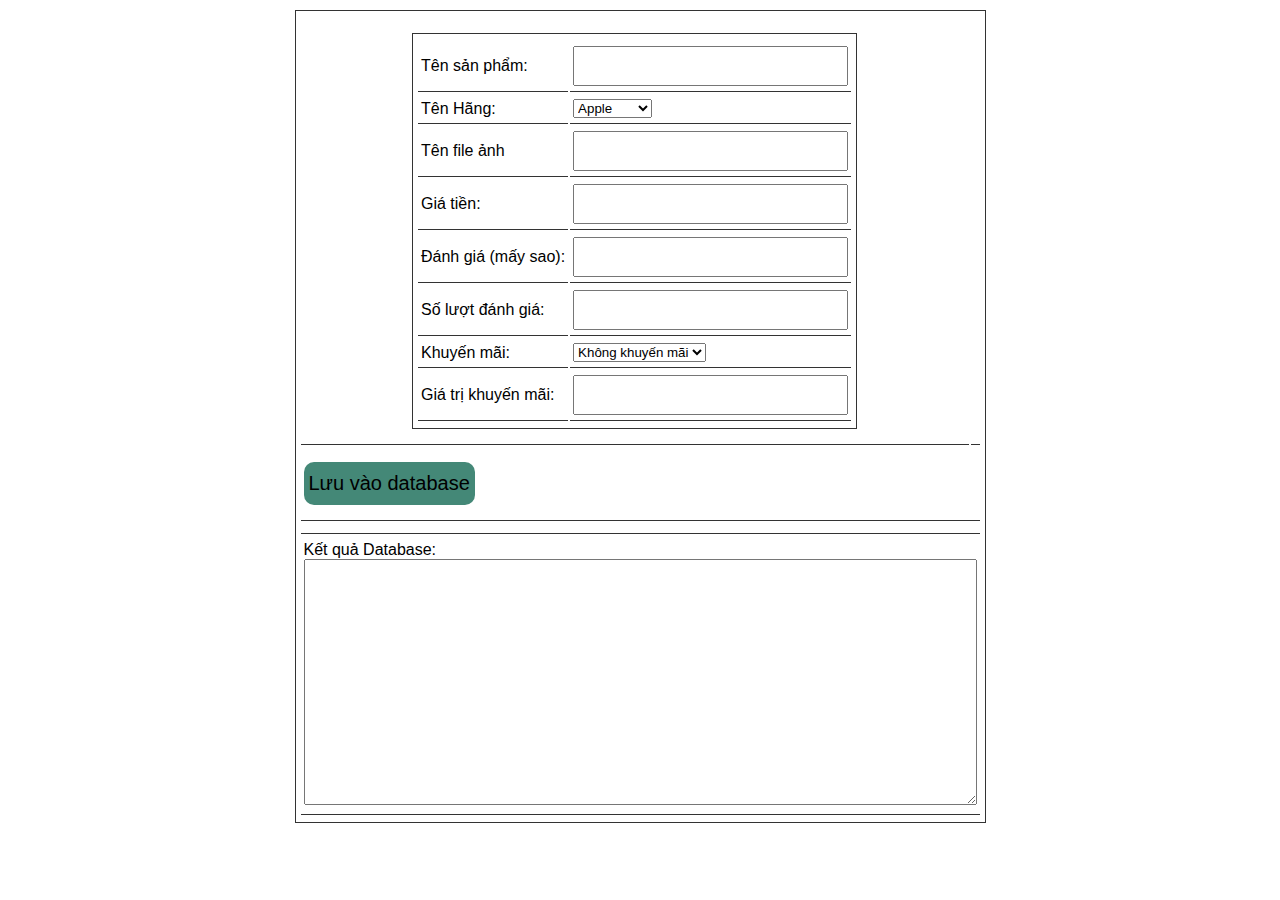
<file: createProductJson.html>
<!DOCTYPE html>
<html lang="en">

<head>
	<meta charset="UTF-8">
	<meta name="viewport" content="width=device-width, initial-scale=1.0">
	<title>Create Product code</title>

	<!-- Load font awesome icons -->
	<link rel="stylesheet" href="https://cdnjs.cloudflare.com/ajax/libs/font-awesome/4.7.0/css/font-awesome.min.css"
		crossorigin="anonymous">
	<link rel="stylesheet" type="text/css" href="css/style.css">
	<link rel="stylesheet" href="css/header.css">
	<link rel="stylesheet" type="text/css" href="css/home_products.css">

	<script src="data/products.js"></script>
	<script src="js/classes.js"></script>
	<script src="js/dungchung.js"></script>

	<style>
		* {
			outline: none;
			font-family: sans-serif;
		}

		table {
			padding: 5px 3px;
			border: 1px solid #333;
			margin: 10px auto;
		}

		td {
			padding: 5px 3px;
			border-bottom: 1pt solid #333;
		}

		input {
			padding: 5px 3px;
			height: 26px;
			font-size: 20px;
		}

		button {
			border-radius: 10px;
			margin: 10px auto;
			font-size: 20px;
			padding: 10px 5px;
			border: none;
			cursor: pointer;
			background: #487;
		}

		button:hover {
			background: #4a7;
		}

		textarea {
			padding: 5px 3px;
			font-size: 16px;
		}

		.homeproduct li {
			width: 250px;
		}
	</style>

	<script>
		// Thêm sản phẩm vào trang
		function addProduct(p, id) {
			promo = new Promo(p.promo.name, p.promo.value); // class Promo
			product = new Product(p.img, p.name, p.price, p.star, p.rateCount, promo); // Class product
			addToWeb(product, id);
		}
		function getResult() {
			var name = document.getElementById('name').value;
			var company = document.getElementById('company').value;
			var img = document.getElementById('img').value;
			var price = document.getElementById('price').value;
			var star = document.getElementById('star').value || 0;
			var rateCount = document.getElementById('rateCount').value || 0;
			var promoName = document.getElementById('promoName').value;
			var promoValue = document.getElementById('promoValue').value;

			if (img.indexOf('http') < 0) {
				img = "img/products/" + img;
			}
			return {
				"name": name,
				"company": company,
				"img": img,
				"price": price,
				"star": star,
				"rateCount": rateCount,
				"promo": {
					"name": promoName,
					"value": promoValue
				}
			};
		}

		function saveToDatabase() {
			var r = getResult();
			if (!r.name || !r.price) {
				alert('Chưa nhập tên hoặc giá tiền');
				return;
			}

			addProduct(r, 'products');
			var textarea = document.getElementById('t_a');
			if (textarea.innerHTML == '')
				textarea.innerHTML += JSON.stringify(r, null, "\t");
			else textarea.innerHTML += ',\n' + JSON.stringify(r, null, "\t");
		}

		function valueChange() {
			document.getElementById('live').innerHTML = '';
			addProduct(getResult(), 'live');
		}

		window.onload = function () {
			var inp = document.getElementsByTagName('input');
			for (var i = 0; i < inp.length; i++) {
				inp[i].onkeyup = valueChange;
			}
			document.getElementById('company').onchange = valueChange;
		}
	</script>

</head>

<body>
	<table>
		<tr>
			<td>
				<table cellpadding="7">
					<tr>
						<td>Tên sản phẩm:</td>
						<td><input id="name" type="text" onchange=""></td>
					</tr>
					<tr>
						<td>Tên Hãng:</td>
						<td>
							<select name="" id="company">
								<option value="Apple">Apple</option>
								<option value="Samsung">Samsung</option>
								<option value="Oppo">Oppo</option>
								<option value="Xiaomi">Xiaomi</option>
								<option value="Huawei">Huawei</option>
							</select>
						</td>
					</tr>
					<tr>
						<td>Tên file ảnh</td>
						<td><input id="img" type="text"></td>
					</tr>
					<tr>
						<td>Giá tiền:</td>
						<td><input id="price" type="text"></td>
					</tr>
					<tr>
						<td>Đánh giá (mấy sao):</td>
						<td><input id="star" type="text"></td>
					</tr>
					<tr>
						<td>Số lượt đánh giá:</td>
						<td><input id="rateCount" type="text"></td>
					</tr>
					<tr>
						<td>Khuyến mãi:</td>
						<td>
							<select name="km" id="promoName" onchange="valueChange()">
								<option value="">Không khuyến mãi</option>
								<option value="tragop">Trả góp</option>
								<option value="giamgia">Giảm giá</option>
								<option value="moiramat">Mới ra mắt</option>
								<option value="giareonline">Giá rẻ online</option>
							</select>

						</td>
					</tr>
					<tr>
						<td>Giá trị khuyến mãi:</td>
						<td><input id="promoValue" type="text"></td>
					</tr>
				</table>
			</td>

			<td>
				<ul class="homeproduct group flexContain" id="live"></ul>
			</td>
		</tr>
		<tr>
			<td colspan="2">
				<button onclick="saveToDatabase()">Lưu vào database</button>
			</td>
		</tr>
		<tr>
			<td colspan="2">
				<ul class="homeproduct" id="products"></ul>
			</td>
		</tr>
		<tr>
			<td colspan="2">
				<p>Kết quả Database:</p>
				<textarea rows="13" cols="70" id="t_a"></textarea>
			</td>
		</tr>
	</table>

</body>

</html>
</file>
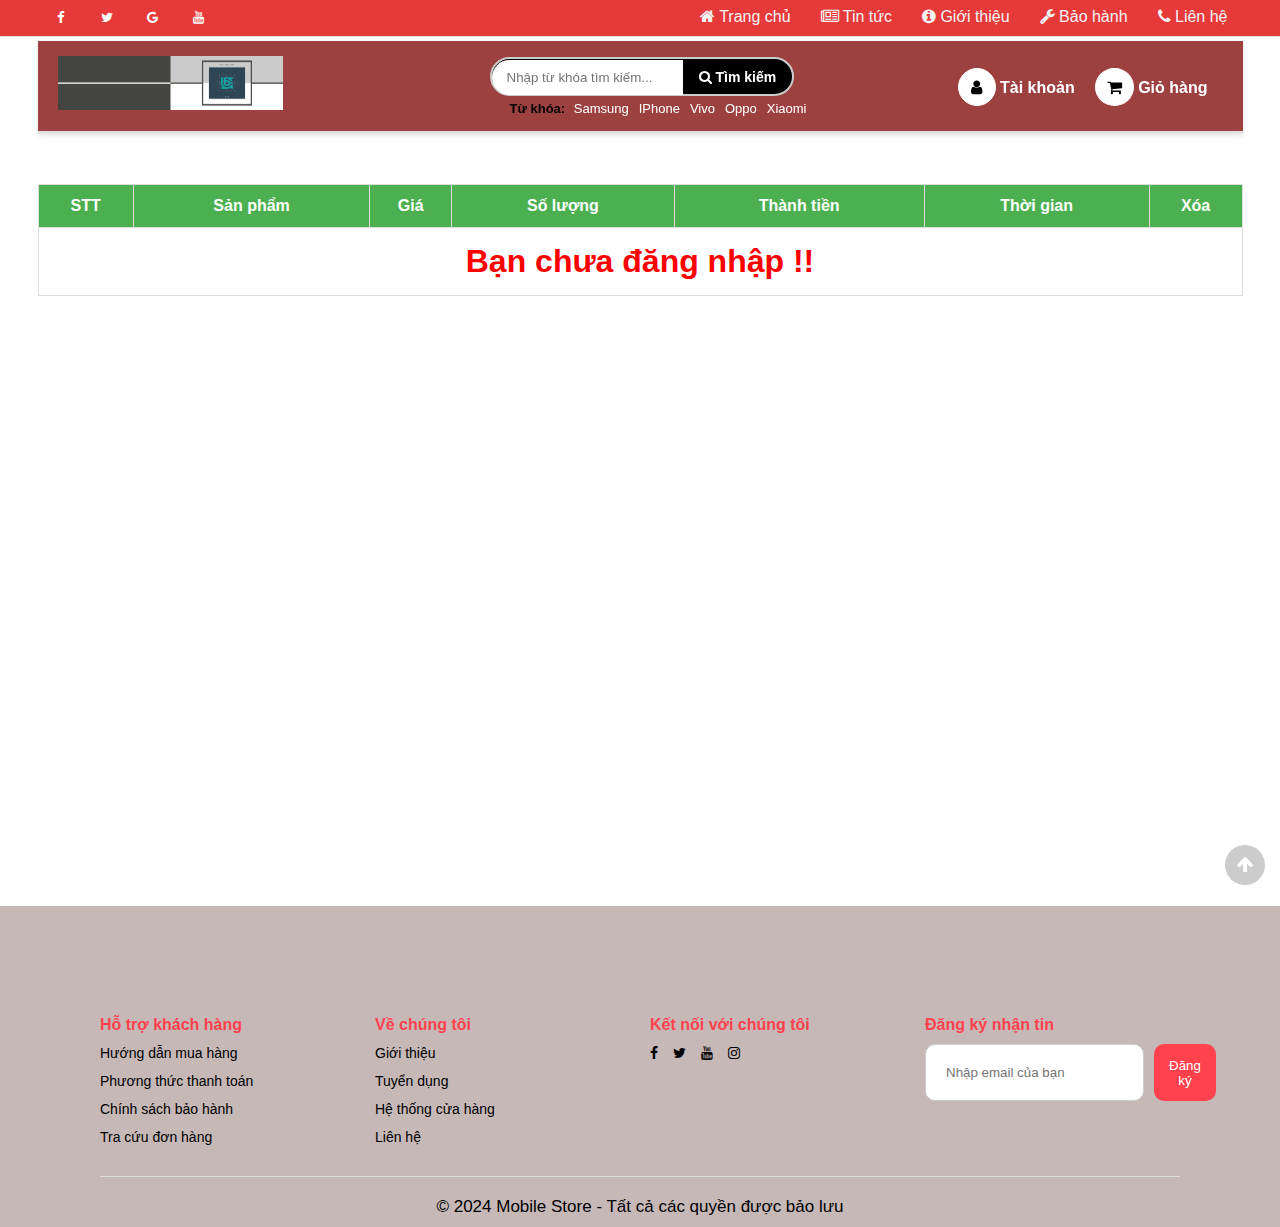
<file: giohang.html>
<!DOCTYPE html>
<html lang="vi">

<head>
	<meta charset="UTF-8">
	<meta name="viewport" content="width=device-width, initial-scale=1.0">
	<meta http-equiv="X-UA-Compatible" content="ie=edge">
	<link rel="shortcut icon" href="img/favicon.ico" />

	<title>Thế giới điện thoại</title>

	<!-- Load font awesome icons -->
	<link rel="stylesheet" href="https://cdnjs.cloudflare.com/ajax/libs/font-awesome/4.7.0/css/font-awesome.min.css"
	 crossorigin="anonymous">

	<!-- our files -->
	<!-- css -->
	<link rel="stylesheet" href="css/style.css">
	<link rel="stylesheet" href="css/topnav.css">
	<link rel="stylesheet" href="css/header.css">
	<link rel="stylesheet" href="css/taikhoan.css">
	<link rel="stylesheet" href="css/gioHang.css">
	<link rel="stylesheet" href="css/footer.css">
	<!-- js -->
	<script src="data/products.js"></script>
	<script src="js/classes.js"></script>
	<script src="js/dungchung.js"></script>
	<script src="js/giohang.js"></script>

</head>

<body>
	<script> addTopNav(); </script>

	<section style="min-height: 85vh">
		<script> addHeader(); </script>

		<table class="listSanPham" > </table>
		
	</section> <!-- End Section -->

	<script>
		addContainTaiKhoan();
	</script>

	<div class="footer"><script>addFooter();</script></div>

	<i class="fa fa-arrow-up" id="goto-top-page" onclick="gotoTop()"></i>
</body>

</html>
</file>
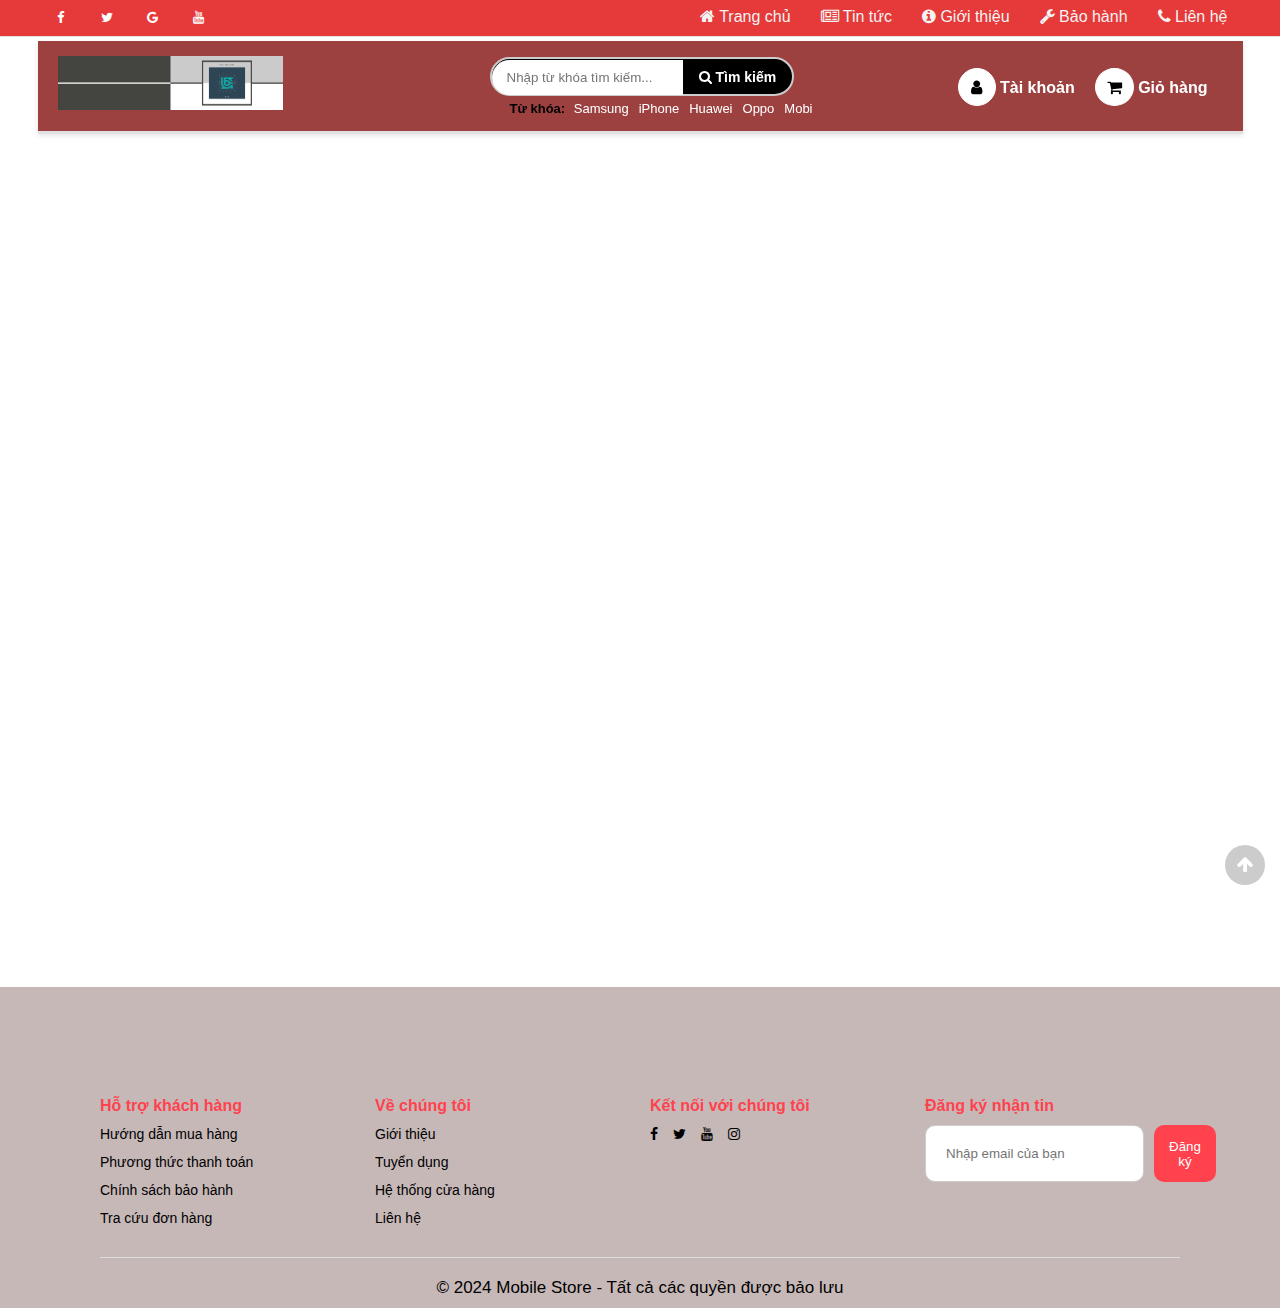
<file: gioithieu.html>
<!DOCTYPE html>
<html lang="vi">

<head>
    <meta charset="UTF-8">
    <meta name="viewport" content="width=device-width, initial-scale=1.0">
    <meta http-equiv="X-UA-Compatible" content="ie=edge">
    <title>Giới thiệu - Thế giới điện thoại</title>
    <link rel="shortcut icon" href="img/favicon.ico" />

    <!-- Load font awesome icons -->
    <link rel="stylesheet" href="https://cdnjs.cloudflare.com/ajax/libs/font-awesome/4.7.0/css/font-awesome.min.css"
        crossorigin="anonymous">
        
    <!-- our files -->
    <!-- css -->
    <link rel="stylesheet" href="css/style.css">
    <link rel="stylesheet" href="css/topnav.css">
    <link rel="stylesheet" href="css/header.css">
    <link rel="stylesheet" href="css/taikhoan.css">
    <link rel="stylesheet" href="css/footer.css">
    <link rel="stylesheet" href="css/gioithieu.css">

    <!-- js -->
    <script src="data/products.js"></script>
	<script src="js/dungchung.js"></script>
    <script>
        window.onload = function () {
            khoiTao();
            // thêm tags (từ khóa) vào khung tìm kiếm
            var tags = ["Samsung", "iPhone", "Huawei", "Oppo", "Mobi"];
            for (var t of tags) addTags(t, "index.html?search=" + t);
        }
    </script>

</head>

<body>
    <script> addTopNav();</script>

    <section style="min-height: 85vh">
        <script> addHeader(); </script>

        <div class="page-gt">
            <h4 class="page-header">
                Giới thiệu về công ty
            </h4>
            <div class="page-info">
                <p>Được thành lập vào năm 2005, công ty chúng tôi là một trong những đơn vị tiên phong trong lĩnh vực phân phối các sản phẩm công nghệ cao tại Việt Nam. Với hơn 15 năm kinh nghiệm, chúng tôi đã và đang cung cấp những sản phẩm chất lượng đến từ các thương hiệu nổi tiếng trên thế giới, phục vụ nhu cầu ngày càng cao của khách hàng.</p>
                <p>
                    Chúng tôi tự hào về đội ngũ nhân viên chuyên nghiệp và tận tâm, luôn mang đến cho khách hàng những sản phẩm công nghệ tiên tiến nhất. Bên cạnh việc cung cấp sản phẩm, chúng tôi còn chú trọng đến việc hỗ trợ khách hàng với dịch vụ hậu mãi chu đáo và chính sách bảo hành hợp lý.
                </p>
                <p>
                    Với mục tiêu trở thành lựa chọn hàng đầu trong ngành phân phối sản phẩm công nghệ, chúng tôi cam kết mang đến cho khách hàng những sản phẩm chất lượng cao, giá cả hợp lý và dịch vụ hoàn hảo. Chúng tôi cũng đang không ngừng phát triển và mở rộng hệ thống phân phối nhằm đáp ứng tốt hơn nhu cầu của khách hàng trên toàn quốc.
                </p>
                <p>
                    Chúng tôi luôn coi sự hài lòng của khách hàng là ưu tiên hàng đầu và không ngừng nỗ lực để tạo ra một môi trường mua sắm tin cậy, thuận tiện và an toàn. Công ty mong muốn trở thành đối tác lâu dài, đáng tin cậy của mọi khách hàng.
                </p>
                <p>
                    Chúng tôi xin gửi lời cảm ơn chân thành đến tất cả khách hàng đã, đang và sẽ đồng hành cùng chúng tôi trên hành trình phát triển và thành công.
                </p>
            </div>
        </div>
        
    </section>

    <script> addContainTaiKhoan(); </script>

    <div class="footer">
        <script>addFooter();</script>
        
    </div>

    <i class="fa fa-arrow-up" id="goto-top-page" onclick="gotoTop()"></i>
</body>

</html>
</file>
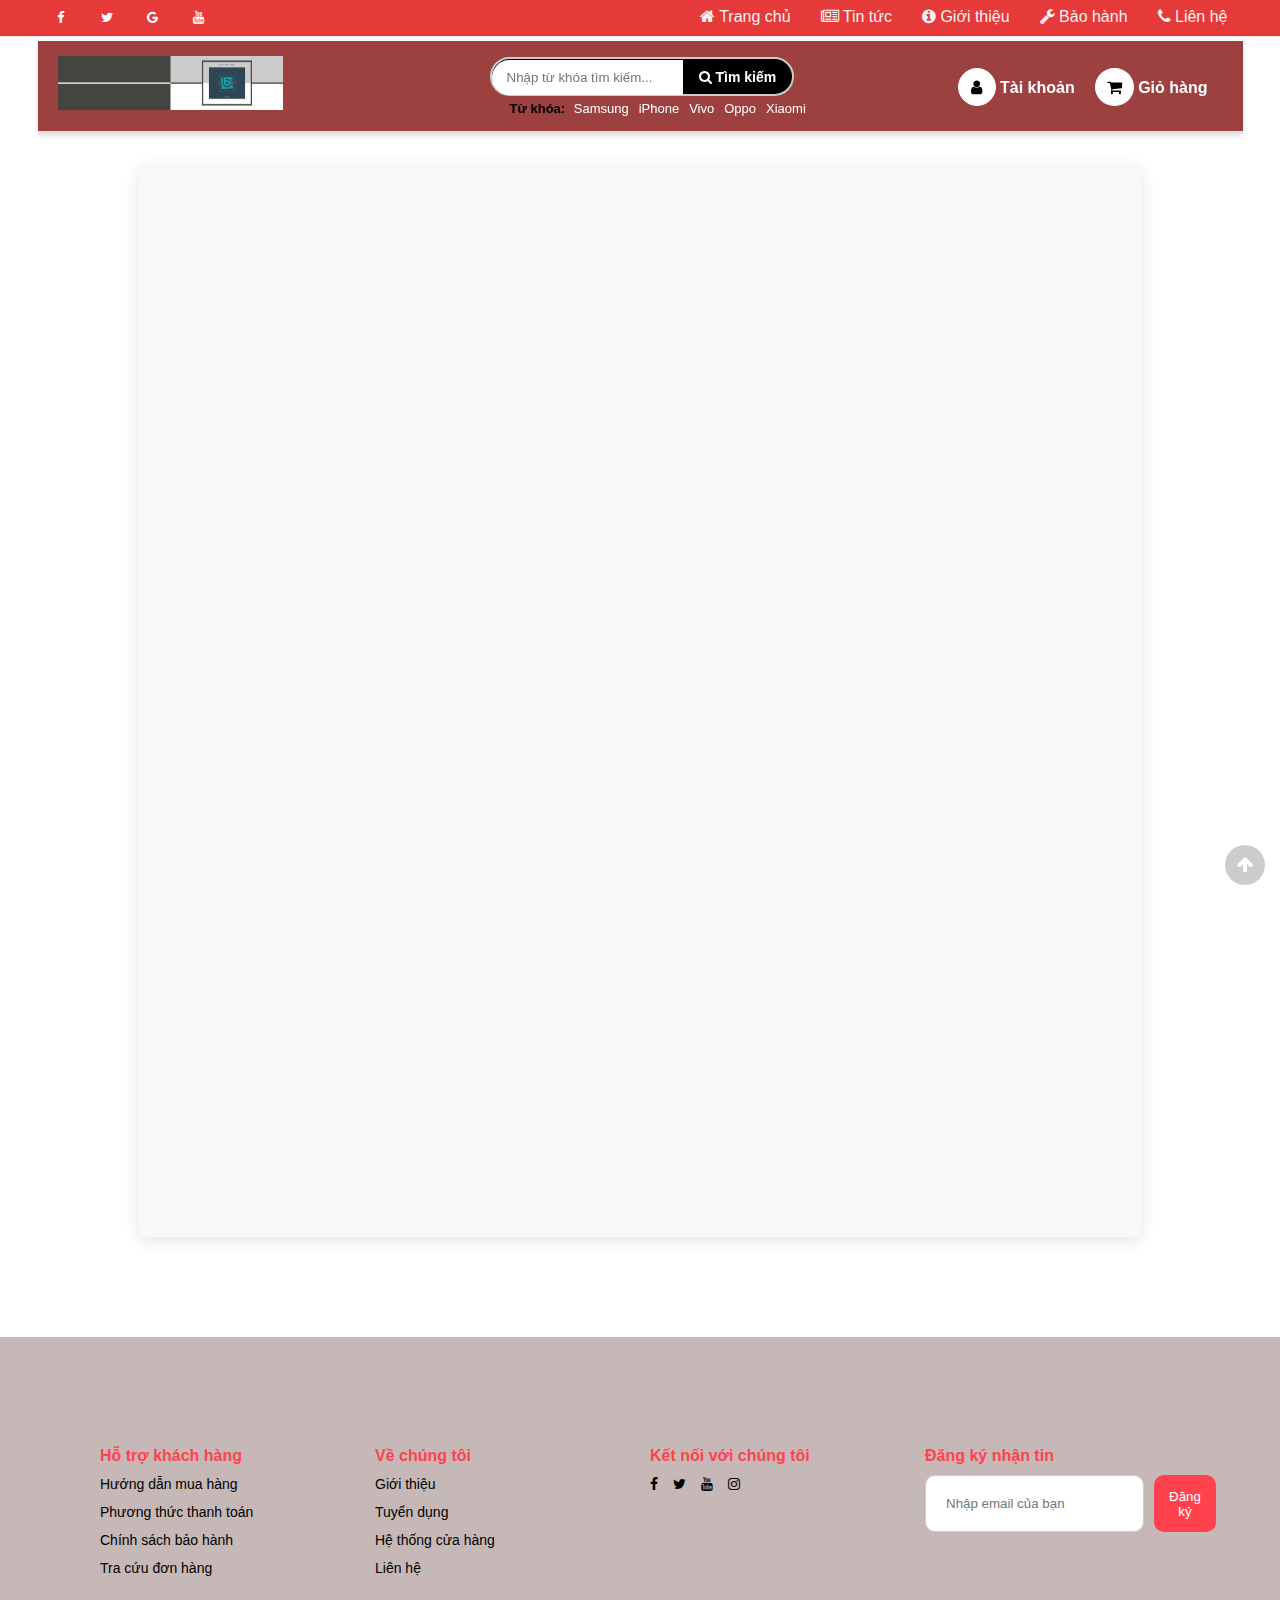
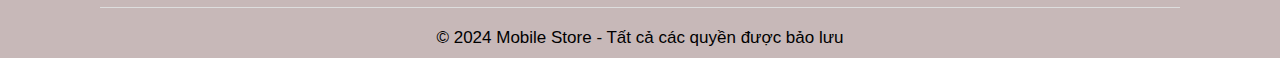
<file: lienhe.html>
<!DOCTYPE html>
<html lang="vi">

<head>
    <meta charset="UTF-8">
    <meta name="viewport" content="width=device-width, initial-scale=1.0">
    <meta http-equiv="X-UA-Compatible" content="ie=edge">
    <title>Liên hệ - Thế giới điện thoại</title>
    <link rel="shortcut icon" href="img/favicon.ico" />

    <!-- Load font awesome icons -->
    <link rel="stylesheet" href="https://cdnjs.cloudflare.com/ajax/libs/font-awesome/4.7.0/css/font-awesome.min.css"
        crossorigin="anonymous">

    <!-- our files -->
    <!-- css -->
    <link rel="stylesheet" href="css/style.css">
    <link rel="stylesheet" href="css/topnav.css">
    <link rel="stylesheet" href="css/header.css">
    <link rel="stylesheet" href="css/taikhoan.css">
    <link rel="stylesheet" href="css/footer.css">
    <link rel="stylesheet" href="css/lienhe.css">

    <!-- js -->
    <script src="data/products.js"></script>
    <script src="js/dungchung.js"></script>
    <script src="js/lienhe.js"></script>

</head>

<body>
    <script> addTopNav();</script>

    <section style="min-height: 85vh">
        <script> addHeader(); </script>

        <div class="body-lienhe">
            <div class="lienhe-header">Liên hệ</div>
            <div class="lienhe-info">
                <div class="info-left">
                    <p>
                    <h2 style="color: gray"> CÔNG TY CỔ PHẦN HAPPY - GROUP </h2><br />
                    <b>Địa chỉ:</b> Trâu Qùy - Gia Lâm - Hà Nội <br /><br />
                    <b>Telephone:</b> 1900 10002<br /><br />
                    <b>Hotline:</b> 09272004 - CSKH: 1900 1969<br /><br />
                    <b>Website:</b> <a href="https://github.com/wanduss27">Github</a> <br /><br />
                    <b>E-mail:</b> workforlife27@gmail.com<br /><br />
                    <b>Mã số thuế:</b> 01 02 03 04 05<br /><br />
                    <b>Tài khoản ngân hàng :</b><br /><br />
                    <b>Số TK:</b> 1234567898765432<br /><br />
                    <b>Tại Ngân hàng:</b> MB NGÂN HÀNG QUÂN ĐỘI <br /><br /><br /><br />
                    <b>Quý khách có thể gửi liên hệ tới chúng tôi bằng cách hoàn tất biểu mẫu dưới đây. Chúng tôi
                        sẽ trả lời thư của quý khách, xin vui lòng khai báo đầy đủ. Hân hạnh phục vụ và chân thành
                        cảm ơn sự quan tâm, đóng góp ý kiến đến Smartphone Store.</b>
                    </p>
                </div>
                <div class="info-right">
                    <iframe width="100%" height="450"
                        src="https://www.google.com/maps/embed?pb=!1m18!1m12!1m3!1d4670.412126038357!2d105.92918937603342!3d21.00505828859074!2m3!1f0!2f0!3f0!3m2!1i1024!2i768!4f13.1!3m3!1m2!1s0x3135a94c1f882977%3A0x6d016e6656923f46!2sVietnam%20National%20University%20of%20Agriculture!5e1!3m2!1sfr!2s!4v1733017330014!5m2!1sfr!2s"
                        width="600" height="450" style="border:0;" allowfullscreen="" loading="lazy"
                        referrerpolicy="no-referrer-when-downgrade">"
                        <a href="https://www.maps.ie/create-google-map/">Embed
                            Google Map
                        </a>
                    </iframe>
                    <br />
                </div>
            </div>
            <div class="lienhe-info">

                <div class="guithongtin">
                    <p style="font-size: 22px; color: gray">Gửi thông tin liên lạc cho chúng tôi: </p>
                    <hr />
                    <form name="formlh" onsubmit="return nguoidung()">
                        <table cellspacing="10px">
                            <tr>
                                <td>Họ và tên</td>
                                <td><input type="text" name="ht" size="40" maxlength="40" placeholder="Họ tên"
                                        autocomplete="off" required></td>
                            </tr>
                            <tr>
                                <td>Điện thoại liên hệ</td>
                                <td><input type="text" name="sdt" size="40" maxlength="11" minlength="10"
                                        placeholder="Điện thoại" required></td>
                            </tr>
                            <tr>
                                <td>Địa chỉ Email</td>
                                <td><input type="email" name="em" size="40" placeholder="Email" autocomplete="off"
                                        required></td>
                            </tr>
                            <tr>
                                <td>Tiêu đề</td>
                                <td><input type="text" name="tde" size="40" maxlength="100" placeholder="Tiêu đề"
                                        required>
                            </tr>
                            <tr>
                                <td>Nội dung</td>
                                <td><textarea name="nd" rows="5" cols="44" maxlength="500" wrap="physical"
                                        placeholder="Nội dung liên hệ" required></textarea></td>
                            </tr>
                            <tr>
                                <td></td>
                                <td><button type="submit">Gửi thông tin liên hệ</button></td>
                            </tr>
                        </table>
                    </form>
                </div>
                <div class="thongtinnhom">
                    <p style="font-size: 22px; color: gray">Thông tin thành viên nhóm: </p>
                    <hr />
                    <table>
                        <tr>
                            <th>Họ tên</th>
                            <th>MSSV</th>
                            <th>Giới tính</th>
                            <th>Lớp</th>
                            <th>Tỉ lệ công việc</th>
                        </tr>
                        <script>
                            var thongtin = [
                                ["Nguyễn Đức Lộc", "671626", "Nam", "K67CNTT", "%"],
                                ["Hoàng Đức Trí", "", "Nam", "K67CNTT", "%"],
                                ["Nguyễn Trí Dũng", "", "Nam", "K67CNTT", "%"],
                                ["Vũ Thanh Nga", "", "Nam", "K67CNTT", "%"]
                            ]
                            for (var i = 0; i < thongtin.length; i++) {
                                document.write(
                                    `
                                    <tr>
                                        <td>` +
                                    thongtin[i][0] + `</td>
                                        <td>` +
                                    thongtin[i][1] + `</td>
                                        <td>` +
                                    thongtin[i][2] + `</td>
                                        <td>` +
                                    thongtin[i][3] + `</td>
                                        <td>` +
                                    thongtin[i][4] +
                                    `</td>
                                    </tr>
                                `
                                )
                            }
                        </script>
                    </table>
                </div>

            </div>
        </div>
    </section>

    <script>
        addContainTaiKhoan();
    </script>

    <div class="footer">
        <script>
            addFooter();
        </script>

    </div>

    <i class="fa fa-arrow-up" id="goto-top-page" onclick="gotoTop()"></i>

</body>

</html>
</file>
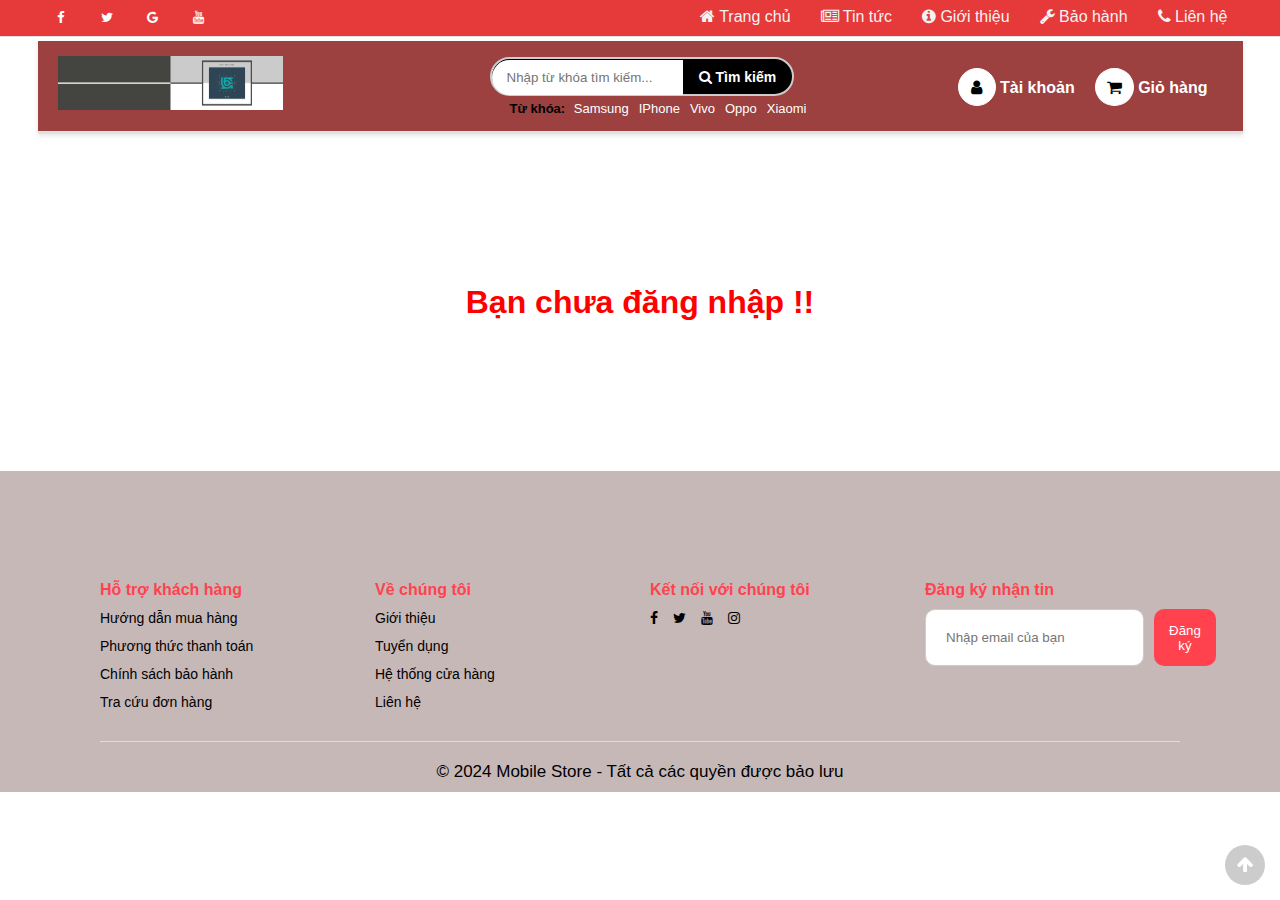
<file: nguoidung.html>
<!DOCTYPE html>
<html lang="vi">

<head>
	<meta charset="UTF-8">
	<meta name="viewport" content="width=device-width, initial-scale=1.0">
	<meta http-equiv="X-UA-Compatible" content="ie=edge">

	<title>Thế giới điện thoại</title>
	<link rel="shortcut icon" href="img/favicon.ico" />

	<!-- Load font awesome icons -->
	<link rel="stylesheet" href="https://cdnjs.cloudflare.com/ajax/libs/font-awesome/4.7.0/css/font-awesome.min.css"
     crossorigin="anonymous">

     <script src="js/Jquery/Jquery.min.js"></script>

	<!-- our files -->
	<!-- css -->
	<link rel="stylesheet" href="css/style.css">
	<link rel="stylesheet" href="css/topnav.css">
	<link rel="stylesheet" href="css/header.css">
	<link rel="stylesheet" href="css/taikhoan.css">
    <link rel="stylesheet" href="css/gioHang.css">
    <link rel="stylesheet" href="css/nguoidung.css">
	<link rel="stylesheet" href="css/footer.css">
	<!-- js -->
	<script src="data/products.js"></script>
	<script src="js/classes.js"></script>
    <script src="js/dungchung.js"></script>
    <script src="js/nguoidung.js"></script>

</head>

<body>
	<script> addTopNav(); </script>

	<section>
		<script> addHeader(); </script>
       
        <div class="infoUser"> 

        </div>

        <div class="listDonHang"> </div>
	</section> <!-- End Section -->

	<script>
		addContainTaiKhoan(); addPlc();
	</script>

	<div class="footer"><script>addFooter();</script></div>

	<i class="fa fa-arrow-up" id="goto-top-page" onclick="gotoTop()"></i>
</body>

</html>
</file>
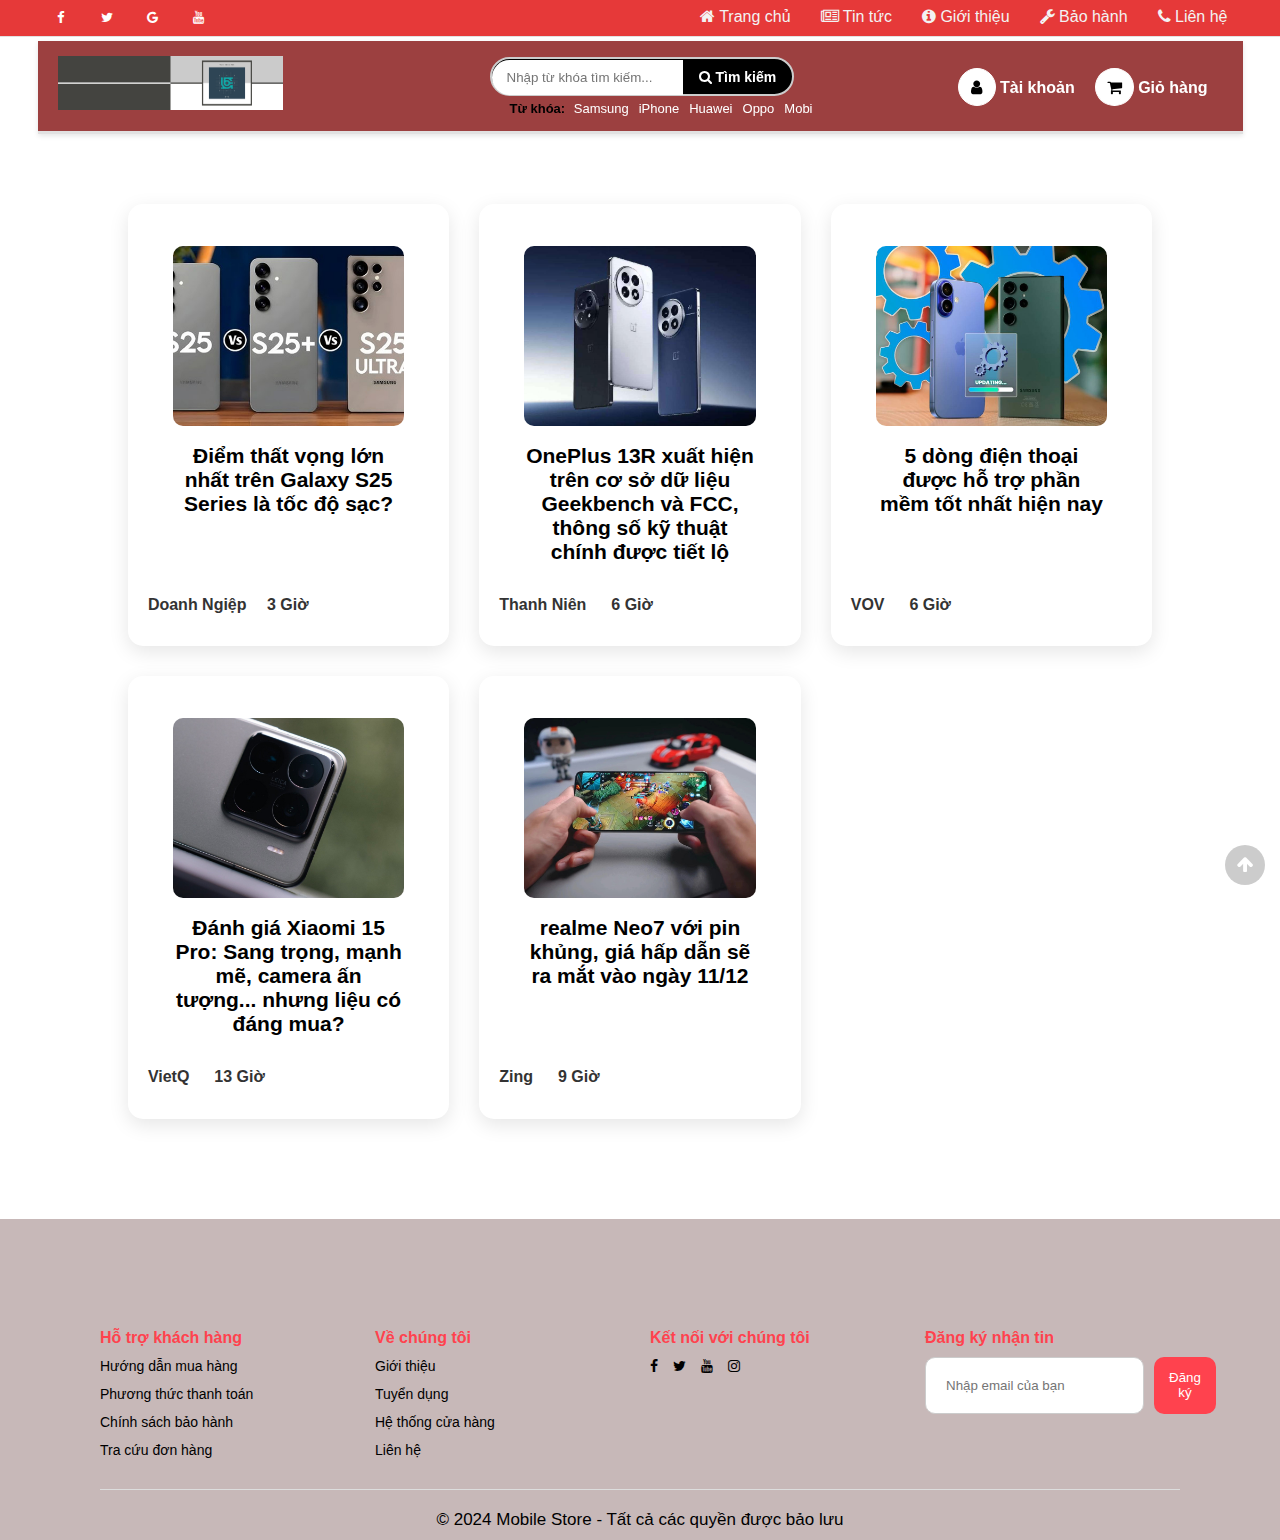
<file: tintuc.html>
<!DOCTYPE html>
<html lang="vi">

<head>
    <meta charset="UTF-8">
    <meta name="viewport" content="width=device-width, initial-scale=1.0">
    <meta http-equiv="X-UA-Compatible" content="ie=edge">
    <title>Tin tức - Thế giới điện thoại</title>
    <link rel="shortcut icon" href="img/favicon.ico" />

    <!-- Load font awesome icons -->
    <link rel="stylesheet" href="https://cdnjs.cloudflare.com/ajax/libs/font-awesome/4.7.0/css/font-awesome.min.css"
        crossorigin="anonymous">
        
    <!-- our files -->
    <!-- css -->
    <link rel="stylesheet" href="css/style.css">
    <link rel="stylesheet" href="css/topnav.css">
    <link rel="stylesheet" href="css/header.css">
    <link rel="stylesheet" href="css/taikhoan.css">
    <link rel="stylesheet" href="css/footer.css">
    <link rel="stylesheet" href="css/tintuc.css">

    <!-- js -->
    <script src="data/products.js"></script>
	<script src="js/dungchung.js"></script>
    <script>
        window.onload = function () {
            khoiTao();
            // thêm tags (từ khóa) vào khung tìm kiếm
            var tags = ["Samsung", "iPhone", "Huawei", "Oppo", "Mobi"];
            for (var t of tags) addTags(t, "index.html?search=" + t);
        }
    </script>

</head>

<body>
    <script> addTopNav();</script>

    <section style="min-height: 85vh">
        <script> addHeader(); </script>

        <div class="body-tintuc">
            <div class="tintuc-info">
                <a href="https://cellphones.com.vn/sforum/toc-do-sac-galaxy-s25-series-gay-that-vong" target="_blank">
                    <img src="img/tintuc/tintuc1.png">
                    <h2>Điểm thất vọng lớn nhất trên Galaxy S25 Series là tốc độ sạc?</h2>
                </a>
                <br/>
                <h5>Doanh ngiệp &emsp;3 giờ</h5>
            </div>
            <div class="tintuc-info">
                <a href="https://cellphones.com.vn/sforum/oneplus-13r-xuat-hien-tren-geekbench-va-fcc" target="_blank">
                    <img src="img/tintuc/tintuc2.png">
                    <h2>OnePlus 13R xuất hiện trên cơ sở dữ liệu Geekbench và FCC, thông số kỹ thuật chính được tiết lộ</h2>
                </a>
                <br/>
                <h5>Thanh niên &emsp; 6 giờ</h5>
            </div>
            <div class="tintuc-info">
                <a href="https://cellphones.com.vn/sforum/5-dien-thoai-duoc-ho-tro-phan-mem-tot-nhat" target="_blank">
                    <img src="img/tintuc/tintuc3.png">
                    <h2>5 dòng điện thoại được hỗ trợ phần mềm tốt nhất hiện nay</h2>
                </a>
                <br/>
                <h5>VOV &emsp; 6 giờ</h5>
            </div>
            <div class="tintuc-info">
                <a href="https://cellphones.com.vn/sforum/danh-gia-xiaomi-15-pro" target="_blank">
                    <img src="img/tintuc/tintuc4.png">
                    <h2>Đánh giá Xiaomi 15 Pro: Sang trọng, mạnh mẽ, camera ấn tượng... nhưng liệu có đáng mua?</h2>
                </a>
                <br/>
                <h5>VietQ &emsp; 13 giờ</h5>
            </div>
            <div class="tintuc-info" style="border-bottom: 0;">
                <a href="https://cellphones.com.vn/sforum/realme-neo7-ra-mat-vao-ngay-11-12" target="_blank">
                    <img src="img/tintuc/tintuc5.png" height="148px" width="224px;">
                    <h2>realme Neo7 với pin khủng, giá hấp dẫn sẽ ra mắt vào ngày 11/12</h2>
                </a>
                <br/>
                <h5>Zing &emsp; 9 giờ</h5>
            </div> 

        </div>

    </section>

    <script> addContainTaiKhoan(); </script>

    <div class="footer">
        <script>addFooter();</script>
        
    </div>

    <i class="fa fa-arrow-up" id="goto-top-page" onclick="gotoTop()"></i>

</body>

</html>
</file>
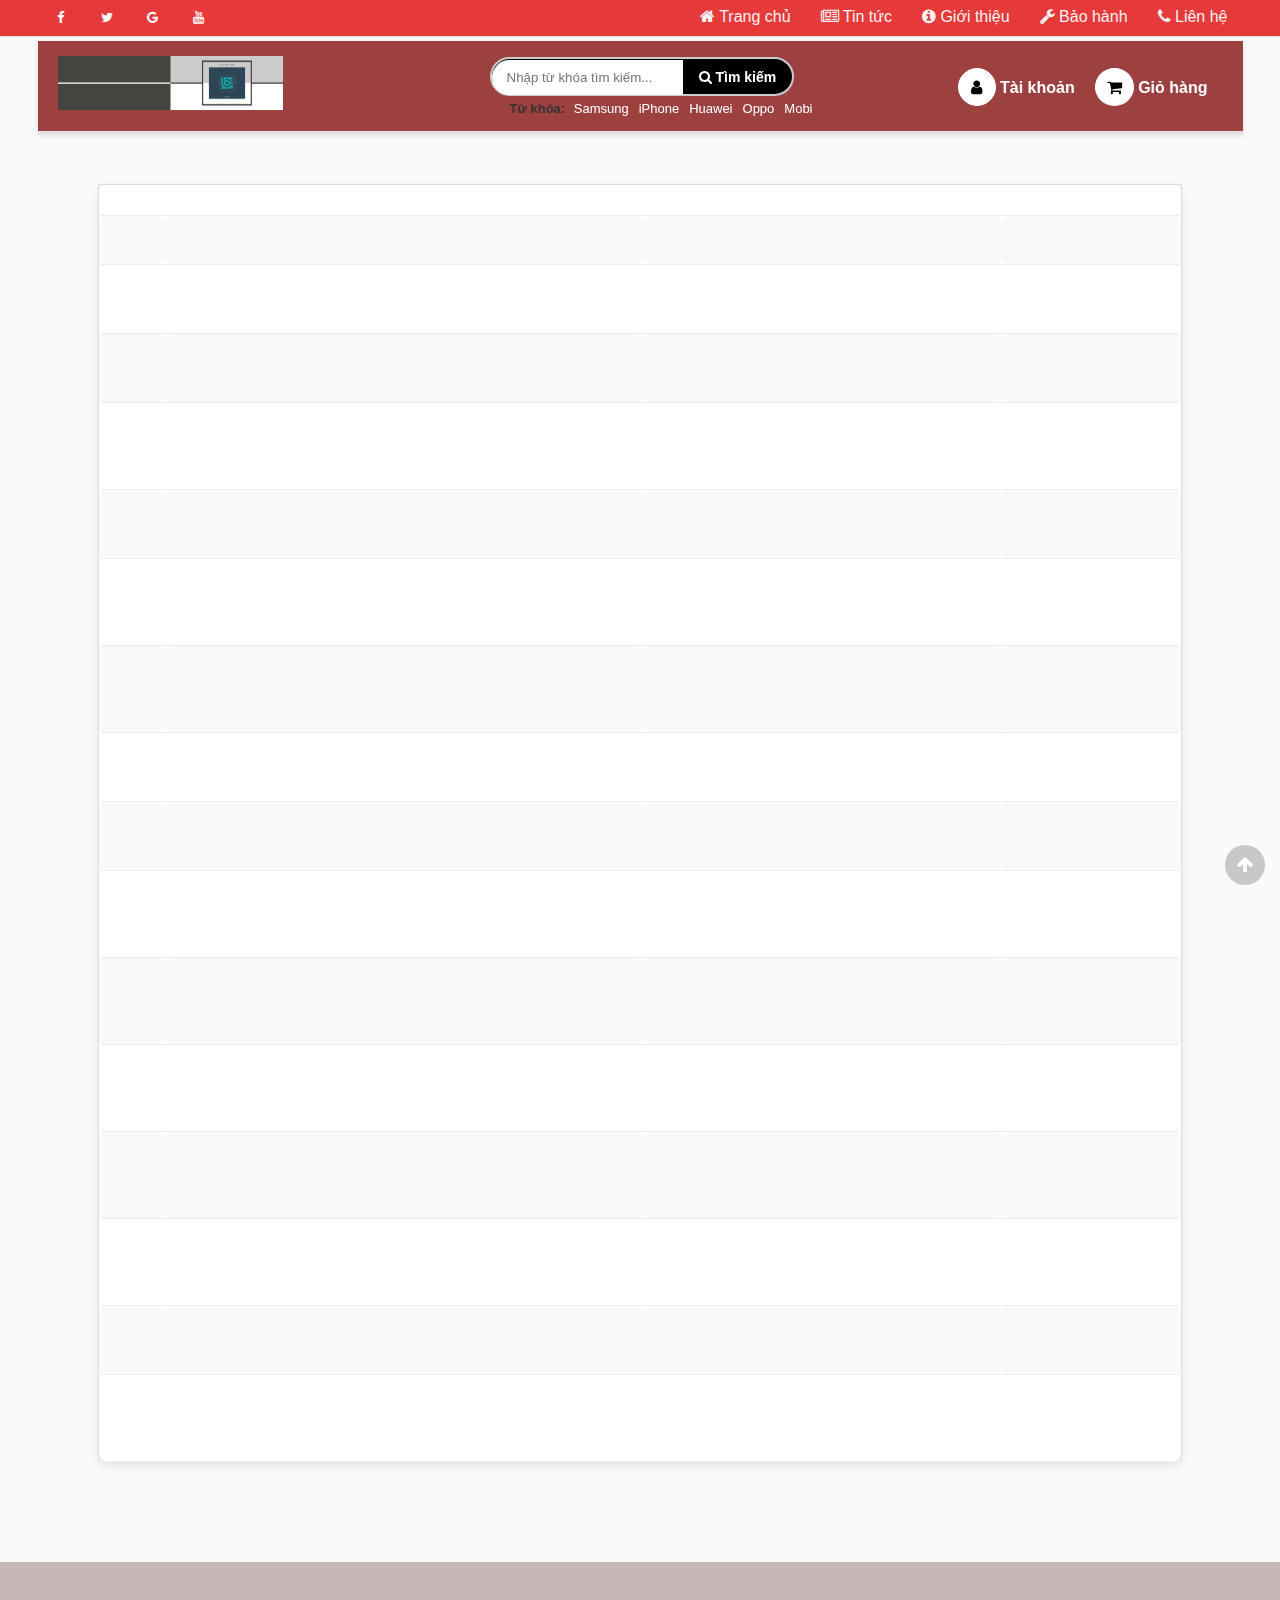
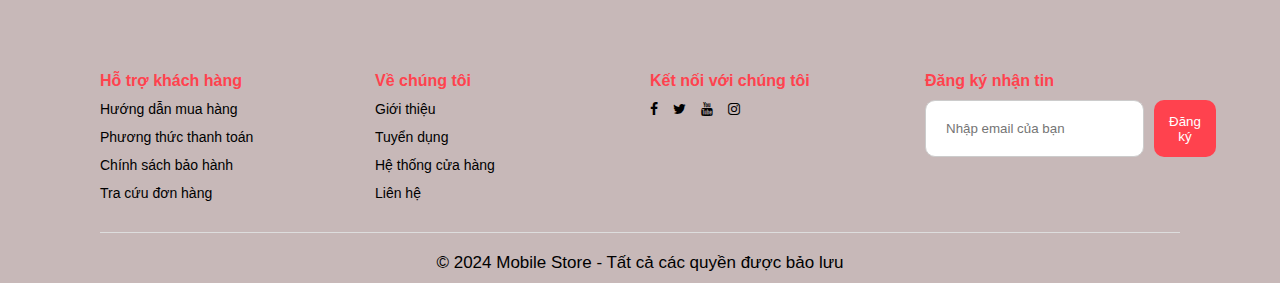
<file: trungtambaohanh.html>
<!DOCTYPE html>
<html lang="vi">

<head>
    <meta charset="UTF-8">
    <meta name="viewport" content="width=device-width, initial-scale=1.0">
    <meta http-equiv="X-UA-Compatible" content="ie=edge">
    <title>Trung tâm bảo hành - Thế giới điện thoại</title>
    <link rel="shortcut icon" href="img/favicon.ico" />

    <!-- Load font awesome icons -->
    <link rel="stylesheet" href="https://cdnjs.cloudflare.com/ajax/libs/font-awesome/4.7.0/css/font-awesome.min.css"
        crossorigin="anonymous">

    <!-- our files -->
    <!-- css -->
    <link rel="stylesheet" href="css/style.css">
    <link rel="stylesheet" href="css/topnav.css">
    <link rel="stylesheet" href="css/header.css">
    <link rel="stylesheet" href="css/taikhoan.css">
    <link rel="stylesheet" href="css/footer.css">
    <link rel="stylesheet" href="css/baohanh.css">
    <!-- js -->
    <script src="data/products.js"></script>
    <script src="js/dungchung.js"></script>

    <script>
        window.onload = function () {
            khoiTao();
            // thêm tags (từ khóa) vào khung tìm kiếm
            var tags = ["Samsung", "iPhone", "Huawei", "Oppo", "Mobi"];
            for (var t of tags) addTags(t, "index.html?search=" + t);
        }
    </script>
</head>

<body>

    <script>addTopNav();</script>

    <section style="min-height: 85vh">
        <script>addHeader();</script>

        <table>
            <tr>
                <td colspan="4" class="header-table">
                    <marquee behavior="scroll" direction=left>Các trung tâm bảo hành của Smartphone Store</marquee>
                </td>
            </tr>
            <tr>
                <th class="col1">STT</th>
                <th class="col2">Địa chỉ</th>
                <th class="col3">Điện thoại</th>
                <th class="col4">Thời gian làm việc</th>
            </tr>

            <script>
                var trungtam = [

                    ["25A Nguyễn Huệ, P. Lê Lợi, Tp. Huế, Tỉnh Thừa Thiên Huế", "(0234)-3568 789", "8h00 - 17h30"],
                    ["17 Lê Duẩn, P. Đông Hà, Tp. Quảng Trị, Tỉnh Quảng Trị", "(0233)-3826 478", "7h30 - 16h30"],
                    ["123 Trần Hưng Đạo, P. Ninh Giang, Tp. Hải Dương, Tỉnh Hải Dương", "(0220)-3840 921", "8h00 - 17h00"],
                    ["89 Lý Thường Kiệt, P. Đống Đa, Tp. Vinh, Tỉnh Nghệ An", "(0238)-3821 111", "8h00 - 17h00"],
                    ["45 Hùng Vương, P. Điện Biên, Tp. Thanh Hóa, Tỉnh Thanh Hóa", "(037)-3847 902", "8h30 - 17h30"],
                    ["78 Nguyễn Công Trứ, P. Bắc Sơn, Tp. Hà Tĩnh, Tỉnh Hà Tĩnh", "(0239)-3890 456", "8h00 - 17h00"],
                    ["14B Trần Phú, P. Bắc Lý, Tp. Đồng Hới, Tỉnh Quảng Bình", "(0232)-3827 888", "7h30 - 17h00"],
                    ["56 Lương Văn Can, P. Hồng Hà, Tp. Yên Bái, Tỉnh Yên Bái", "(0216)-3894 561", "8h00 - 17h00"],
                    ["89 Phạm Văn Đồng, P. Quyết Thắng, Tp. Sơn La, Tỉnh Sơn La", "(0212)-3832 675", "8h30 - 17h30"],
                    ["32 Nguyễn Trãi, P. Tân Thịnh, Tp. Thái Nguyên, Tỉnh Thái Nguyên", "(0208)-3841 230", "8h00 - 17h00"],
                    ["123 Lê Hồng Phong, P. Tân Quang, Tp. Tuyên Quang, Tỉnh Tuyên Quang", "(0207)-3893 456", "7h30 - 17h00"],
                    ["45 Hoàng Văn Thụ, P. Chi Lăng, Tp. Lạng Sơn, Tỉnh Lạng Sơn", "(0253)-3814 789", "8h00 - 17h30"],
                    ["89 Đinh Tiên Hoàng, P. Hòa Cường, Tp. Đà Nẵng, Tỉnh Đà Nẵng", "(0236)-3856 123", "8h00 - 17h30"],
                    ["65 Nguyễn Văn Cừ, P. Bến Thủy, Tp. Vinh, Tỉnh Nghệ An", "(0238)-3817 902", "8h30 - 17h00"],
                    ["34 Hùng Vương, P. Trường Sơn, Tp. Sầm Sơn, Tỉnh Thanh Hóa", "(037)-3842 678", "7h30 - 16h30"]
                ]

                for (var i = 0; i < trungtam.length; i++) {
                    var link = 'https://maps.google.com/maps?q=' + trungtam[i][0];
                    document.write(`
                        <tr>
                            <td class="col1">` + (i + 1) + `</td>
                            <td class="col2"> 
                                <a href="`+ link + `" target="_blank" title="Xem bản đồ">
                                    ` + trungtam[i][0] + `
                                </a>
                            </td>
                            <td class="col3">` + trungtam[i][1] + `</td>
                            <td class="col4">` + trungtam[i][2] + `</td>
                        </tr>
                    `)
                }
            </script>
        </table>

    </section>

    <script>addContainTaiKhoan(); </script>

    <div class="footer">
        <script>addFooter();</script>
    </div>

    <i class="fa fa-arrow-up" id="goto-top-page" onclick="gotoTop()"></i>

</body>

</html>
</file>
<file: css/style.css>
* {
    margin: 0;
    padding: 0;
    outline: none;
    font-family: Arial, Helvetica, sans-serif;
}

body,
html {
    min-width: 1024px;

}

a {
    text-decoration: none;
    color: #222;
}

.clear {
    clear: both;
    line-height: 0;
}

/* căn giữa section, và set độ rộng lớn nhất là 1200px */
section {
    max-width: 1205px;
    margin: 0 auto;
}

hr {
    color: #ddd;
    background-color: #ddd;
    border-top: 1px solid #ddd;
}

.flexContain {
    display: -webkit-box;
    display: -ms-flexbox;
    display: flex;
    -ms-flex-wrap: wrap;
    flex-wrap: wrap;
    -webkit-box-orient: horizontal;
    -webkit-box-direction: normal;
    -ms-flex-direction: row;
    flex-direction: row;
    -webkit-box-pack: center;
    -ms-flex-pack: center;
    justify-content: center;
}

/* Use for auto clear float */
/* ====== https://css-tricks.com/snippets/css/clear-fix/ ======== */
.group:before,
.group:after {
    content: "";
    display: table;
}

.group:after {
    clear: both;
}

.group {
    zoom: 1;
    /* For IE 6/7 (trigger hasLayout) */
}

/* =========   Alert ===============*/
#alert {
    z-index: 200; /* luôn trên cùng (đè lên những thứ khác) */
    display: block;
    position: fixed;
    bottom: 40px;
    right: 5px;
    padding: 20px;
    background-color: #111;
    opacity: 0;
    color: white;
    font-weight: bold;
    -webkit-transition: 0.3s;
    -o-transition: 0.3s;
    transition: 0.3s;
}

#closebtn {
    margin-left: 15px;
    color: white;
    font-weight: bold;
    float: right;
    font-size: 22px;
    line-height: 20px;
    -webkit-transition: 0.3s;
    -o-transition: 0.3s;
    transition: 0.3s;
}

/* ===== End clear float ====== */

#goto-top-page {
    position: fixed;
    bottom: 15px;
    right: 15px;
    z-index: 100;
    background: rgba(0, 0, 0, .2);
    color: #fff;
    font-size: 18px;
    border-radius: 50%;
    width: 40px;
    height: 40px;
    line-height: 40px;
    text-align: center;
    cursor: pointer;
    transition-duration: .2s;
}
#goto-top-page:hover {
    background: rgba(0, 0, 0, .7);
    width: 50px;
    height: 50px;
    line-height: 50px;
}

/* ========= ScrollBar ============ */
::-webkit-scrollbar {
    width: .7em;
    height: .7em;
}

::-webkit-scrollbar-track {
    background: #eee;
}

::-webkit-scrollbar-thumb {
    background: #999;
}

::-webkit-scrollbar-thumb:hover {
    background: #bbb;
}

/* ==================== css thêm , chưa sử dụng ========================= */
/* tooltip https://www.w3schools.com/howto/tryit.asp?filename=tryhow_js_copy_clipboard2 */
.tooltip {
    position: absolute;
    display: inline-block;
    bottom: 5px;
    right: 5px;
}

.tooltip .tooltiptext {
    visibility: hidden;
    width: 140px;
    background-color: #555;
    color: #fff;
    text-align: center;
    border-radius: 6px;
    padding: 5px;
    position: absolute;
    z-index: 21;
    bottom: 150%;
    left: 50%;
    margin-left: -75px;
    opacity: 0;
    transition: opacity 0.3s;
}

.tooltip .tooltiptext::after {
    content: "";
    position: absolute;
    top: 100%;
    left: 50%;
    margin-left: -5px;
    border-width: 5px;
    border-style: solid;
    border-color: #555 transparent transparent transparent;
}

.tooltip:hover .tooltiptext {
    visibility: visible;
    opacity: 1;
}

/* animation ping from thegioididong */
.dot {
    width: 10px;
    height: 10px;
    background-color: #f33;
    border-radius: 100%;
    display: block;
}

.dot .ping {
    border: 1px solid #f33;
    width: 10px;
    height: 10px;
    opacity: 1;
    background-color: rgba(238, 46, 36, .2);
    border-radius: 100%;
    -webkit-animation-duration: 1.25s;
    animation-duration: 1.25s;
    -webkit-animation-name: sonar;
    animation-name: sonar;
    -webkit-animation-iteration-count: infinite;
    animation-iteration-count: infinite;
    -webkit-animation-timing-function: linear;
    animation-timing-function: linear;
    display: block;
    margin: -1px 0 0 -1px;
}

@keyframes sonar {
    0% {
        opacity: 1;
        -webkit-transform: scale(1);
        transform: scale(1)
    }

    100% {
        -webkit-transform: scale(3);
        transform: scale(3);
        opacity: 0
    }
}
</file>
<file: css/header.css>
/* Header */
.header {
  position: sticky;
  position: -webkit-sticky; /* Safari */
  top: 0;
  z-index: 12;
  background-color: #9c4040;
  padding: 15px 20px;
  border-bottom: 3px solid #e1e1e1;
  box-shadow: 0 2px 5px rgba(0, 0, 0, 0.1); /* Thêm bóng nhẹ cho header */
}

/* Logo */
.header .logo {
  width: 250px;
  height: 60px;
  float: left;
  transition: transform 0.1s ease;
}
.header .logo:hover {
  transform: scale(1.05);
}
.header .logo img {
  width: 90%;
  height: 90%;
  vertical-align: middle;
}

/* Content */
.header .content {
  width: calc(100% - 250px);
  float: left;
}

/* Search */
.search-header {
  float: left;
  margin-left: 20px;
}

form.input-search {
  background: #000000;
  border: 2px solid #ccc;
  border-radius: 20px;
  height: 35px;
  width: 300px;
  display: flex;
  align-items: center;
}

.input-search input {
  padding-left: 15px;
  border: none;
  border-radius: 20px 0 0 20px;
  height: 100%;
  width: calc(100% - 100px - 20px);
}

.input-search button {
  font-size: 14px;
  font-weight: bold;
  padding: 0 10px;
  color: #ffffff;
  background: none;
  width: 100px;
  height: 100%;
  border: none;
  cursor: pointer;
  transition: color 0.3s ease, background-color 0.3s ease;
}

.input-search button:hover {
  color: #e92323;
}

.input-search button:active {
  background-color: #1c75d7; /* Màu nền khi nhấn giữ */
  color: white; /* Màu chữ khi nhấn giữ */
  border-color: #1c75d7; /* Đổi màu viền khi nhấn giữ */
}

/* Tags */
.tags {
  margin: 5px 0 0 20px;
  font-size: 13px;
}
.tags a {
  color: rgb(255, 255, 255);
  padding: 0 5px;
}
.tags a:hover {
  color: black;
  text-decoration: underline;
}

/* Autocomplete */
.autocomplete {
  position: relative;
  height: 100%;
}
.autocomplete-items {
  position: absolute;
  border: 1px solid #d4d4d4;
  border-top: none;
  z-index: 99;
  top: 100%;
  left: 0;
  right: 0;
  background-color: #fff;
}
.autocomplete-items div {
  padding: 10px;
  cursor: pointer;
  border-bottom: 1px solid #d4d4d4;
}
.autocomplete-items div:hover {
  background-color: #1b1b1b;
}
.autocomplete-active {
  background-color: #1e90ff !important;
  color: #fff;
}

/* Tools Member */
.tools-member {
  float: right;
  display: table;
  margin-left: 10px;
  margin-top: 12px; /*căn theo chiều dọc*/
  font-size: 14px;
}

.tools-member a {
  position: relative;
  padding: 5px 0;
  text-align: center;
  font-size: 16px;
  font-weight: bold;
  color: rgb(255, 255, 255);
  cursor: pointer;
  transition: background-color 0.3s ease;
}

.tools-member a:hover > i {
  border: 1px solid #fff;
  background-color: rgb(0, 0, 0);
  color: #fff9f9;
}

.tools-member a:active {
  background-color: #1c75d7; /* Màu nền khi nhấn giữ */
  color: rgb(0, 0, 0); /* Màu chữ khi nhấn giữ */
}

.tools-member i {
  padding: 10px;
  border-radius: 50%;
  border: 1px solid #ffffff;
  background-color: #ffffff;
  color: #000;
  transition: 0.2s;
}

.tools-member .fa-user {
  padding: 10px 12.5px;
}
.tools-member .fa-shopping-cart {
  padding: 10px 11px;
}

/* Member */
.member {
  position: relative;
  float: left;
  display: table-cell;
}

.member:hover > .menuMember {
  z-index: 20;
  transform: translateX(-40%) scale(1);
}

.member .menuMember {
  position: absolute;
  left: 0;
  text-align: center;
  border-radius: 5px;
  background-color: #000000;
  min-width: 170px;
  transition-duration: 0.15s;
  transform: translateX(-40%) scale(0);
}

.member .menuMember a {
  display: block;
  padding: 10px 0;
}

.member .menuMember a:hover {
  background-color: #b6b4b4;
  color: #000000;
}

.member .hide {
  display: none;
}

/* Cart */
.cart {
  float: left;
  display: table-cell;
  margin: 0 15px;
  padding-left: 5px;
}

.cart-number {
  position: absolute;
  left: 1.4em;
  bottom: -1em;
  font-weight: bold;
  font-size: 1em;
  color: rgb(0, 0, 0);
  border-radius: 50%;
  width: 2em;
  height: 2em;
  line-height: 2em;
  text-align: center;
  transition-duration: 0.4s;
}
</file>
<file: css/home_products.css>
#khongCoSanPham {
	opacity: 0;
	width: 0;
	color: red;
	font-size: 30px;
	font-weight: bold;
	height: 310px;
  }
  
  /* Home Product */
  .homeproduct {
	display: flex; 
	flex-wrap: wrap; 
	justify-content: space-around; /* Căn giữa với khoảng cách đều */
	margin: -10px; 
  }
  
  /* sản phẩm */
  .sanPham {
	flex: 0 1 220px; /* Chiều rộng sản phẩm */
	margin: 10px; /* Khoảng cách giữa các sản phẩm */
	padding: 8px; /* Padding cho sản phẩm */
	transition: transform 0.3s, box-shadow 0.3s; /* Thêm hiệu ứng cho sản phẩm */
	box-shadow: 0 1px 3px rgba(0, 0, 0, 0.1); /* Thêm bóng nhẹ cho sản phẩm */
	display: flex; 
	flex-direction: column; 
	height: auto; /* Chiều cao tự động */
  }
  
  /* Hiệu ứng hover cho sản phẩm */
  .sanPham:hover {
	transform: scale(1.05); /* Phóng to sản phẩm khi hover */
	box-shadow: 0 4px 8px rgba(0, 0, 0, 0.2); /* Bóng đổ rõ hơn khi hover */
  }
  
  /* Căn chỉnh hình ảnh sản phẩm */
  .sanPham a img {
	display: block;
	margin: 0 auto; /* Căn giữa hình ảnh */
	width: 100%; /* Đặt chiều rộng hình ảnh là 100% */
	height: auto; /* Chiều cao tự động */
	max-height: 200px; /* Giới hạn chiều cao tối đa */
  }
  
  /* Chiều cao tự động cho sản phẩm */
  .sanPham a {
	display: flex; 
	flex-direction: column; 
	justify-content: space-between; 
	padding: 10px;
  }
  
  /* Tên sản phẩm */
  .sanPham h3 {
	padding: 3px 0; /* Padding cho tên sản phẩm */
	color: #333;
	line-height: 1.4em;
	font-size: 14px; /* Giảm kích thước phông chữ */
	font-weight: bold; 
	text-align: center; 
  }
  
  /* Giá */
  .sanPham .price {
	display: block;
	padding: 5px 10px;
	text-align: center; 
	font-size: 14px; /* Giảm kích thước giá */
  }
  
  .sanPham strong {
	display: inline-block;
	font-size: 16px; 
	color: #e10c00;
  }
  
  /* Đánh giá */
  .sanPham .ratingresult {
	padding: 5px 10px;
	text-align: center; 
  }
  
  .sanPham .ratingresult span {
	display: inline-block;
	margin-left: 5px;
	vertical-align: middle;
	font-size: 12px;
	color: #777;
  }
  
  .fa-star,
  .fa-star-o {
	color: orange;
  }
  
  /* Khuyến mãi */
  .sanPham label {
	display: inline-block;
	position: absolute;
	top: 10px;
	left: 10px;
	font-size: 10px; /* Giảm kích thước nhãn khuyến mãi */
	color: #fff;
	font-weight: 600;
	border-radius: 2px;
	padding: 2px 4px; /* Giảm padding cho nhãn */
  }
  
  .sanPham label.giamgia {
	background-image: linear-gradient(90deg, #ff9c00 0%, #ec1f1f 100%);
	border-radius: 10px;
	padding: 1px 7px;
  }
  
  /* Nút thêm vào giỏ hàng */
  .themvaogio {
	z-index: 20;
	border: 1px solid #e3e7eb;
	border-radius: 50%;
	width: 1.5em;
	height: 1.5em;
	font-size: 1.5em;
	color: rgb(163, 161, 161);
	background: none;
	transition-duration: 0.2s;
	cursor: pointer;
  }
  
  .themvaogio:hover {
	color: black;
	background-color: #e6e6e6;
	box-shadow: 0px 8px 10px 0px rgba(0, 0, 0, 0.2);
  }
  
  .themvaogio:active {
	box-shadow: none;
  }
  
  /* ====== End Home Product ======= */
</file>
<file: css/topnav.css>
/* Top Navigation */
	.top-nav {
		display: inline-block;
		background: #e63939;
		width: 100%;
		border-bottom: 1px #e1e1e1 solid;
	}

	/* Social Icon */
		.social-top-nav {
			float: left;
			display: table;
		}
		.social-top-nav a {
			display: table-cell;
			padding: 5px 10px;
			text-align: center;
			font-size: 13px;
			height: 2em;
			width: 2em;
			line-height: 2em;
			color: rgb(255, 255, 255);
			background-color: #e63939;
			transition-duration: .2s;
		}
		/* hightlight icon fb, google, youtube .... when hover */
		.social-top-nav a:hover { color: #fff; }
		.fa-facebook:hover { background: #3B5998; }
		.fa-twitter:hover { background: #55ACEE; }
		.fa-google:hover { background: #dd4b39; }
		.fa-youtube:hover { background: #bb0000; }
	/* ======= End Social Icon ======= */

	/* Quick link */
		.top-nav-quicklink {
			float: right;
		}
		.top-nav-quicklink li {
			display: inline-block;
			font-size: 1em;
			color: gray;
		}
		.top-nav-quicklink li a {
			display: block;
			color: rgb(243, 243, 243);
			padding: 8px 15px;
			transition-duration: .15s;
		}
		.top-nav-quicklink li a:hover {
			padding-top: 4px; 
			border-bottom: 4px solid #000;
			color: #000;
		}
		.top-nav-quicklink li a:hover i {
			color: Dodgerblue;
		}
	/* ======= End quick link ======= */
/* ======= End Top navigation ======= */
</file>
<file: css/taikhoan.css>
.containTaikhoan {
  position: fixed;
  top: 0;
  left: 0;
  width: 100%;
  height: 100%;
  overflow-y: auto;
  z-index: 14;
  background-color: rgba(44, 69, 88, 0.9);
  transition: 0.3s ease;
  transform: scale(0);
  display: flex;
  justify-content: center;
  align-items: center;
}

.containTaikhoan .close {
  position: fixed;
  top: 20px;
  right: 20px;
  font-size: 3rem;
  width: 1.5em;
  height: 1.5em;
  line-height: 1.5em;
  text-align: center;
  color: #ccc;
  cursor: pointer;
  transition: 0.3s ease;
}

.containTaikhoan .close:hover {
  color: #fff;
  background-color: #f33;
  border-radius: 50%;
}

.taikhoan {
  background: rgba(19, 35, 47, 0.95);
  padding: 40px 30px;
  max-width: 500px;
  width: 100%;
  margin: 30px;
  border-radius: 10px;
  box-shadow: 0 4px 12px rgba(19, 35, 47, 0.3);
  font-family: Arial, Helvetica, sans-serif;
  transition: transform 0.3s ease;
}

.taikhoan a {
  text-decoration: none;
  color: #1ab188;
  transition: color 0.3s ease;
}

.taikhoan a:hover {
  color: #179b77;
}

.tab-group {
  list-style: none;
  padding: 0;
  margin: 0 0 40px 0;
}

.tab-group li a {
  display: block;
  padding: 15px;
  background: rgba(160, 179, 176, 0.25);
  color: #a0b3b0;
  font-size: 20px;
  float: left;
  width: 50%;
  text-align: center;
  cursor: pointer;
  transition: 0.3s ease;
  border-radius: 4px;
}

.tab-group li a:hover {
  background: #179b77;
  color: #fff;
}

.tab-group .active a {
  background: #1ab188;
  color: #fff;
}

.tab-content > div {
  display: block;
}

.tab-content > div:last-child {
  display: none;
}

.taikhoan h1 {
  text-align: center;
  color: #fff;
  font-weight: 400;
  margin-bottom: 40px;
}

.taikhoan label {
  position: absolute;
  transform: translateY(6px);
  left: 13px;
  color: rgba(255, 255, 255, 0.5);
  transition: all 0.25s ease;
  pointer-events: none;
  font-size: 22px;
}

.taikhoan label.active {
  transform: translateY(-25px);
  left: 2px;
  font-size: 17px;
  color: #fff;
}

.taikhoan input,
.taikhoan textarea {
  font-size: 18px;
  display: block;
  width: 100%;
  padding: 12px;
  background: none;
  background-image: none;
  border: 2px solid #a0b3b0;
  color: #fff;
  border-radius: 5px;
  transition: border-color 0.3s ease, box-shadow 0.3s ease;
}

.taikhoan input:focus,
.taikhoan textarea:focus {
  outline: 0;
  border-color: #1ab188;
}

.taikhoan textarea {
  height: 120px;
  resize: vertical;
}

.field-wrap {
  position: relative;
  margin-bottom: 30px;
}

.taikhoan .button {
  width: 100%;
  border: 0;
  padding: 15px 0;
  font-size: 1.5rem;
  font-weight: 600;
  text-transform: uppercase;
  background: #1ab188;
  color: #fff;
  transition: background 0.3s ease;
  border-radius: 4px;
  cursor: pointer;
}

.taikhoan .button:hover {
  background: #179b77;
}

.taikhoan .forgot {
  margin-top: 10px;
  text-align: right;
  font-size: 1rem;
}

.taikhoan .forgot a {
  color: #ccc;
}

.taikhoan .forgot a:hover {
  color: #fff;
}

.taikhoan .button-block {
  display: block;
}

@media screen and (max-width: 768px) {
  .taikhoan {
    padding: 20px;
  }

  .tab-group li a {
    font-size: 18px;
    padding: 12px;
  }
}
</file>
<file: css/gioHang.css>
/* https://www.w3schools.com/css/tryit.asp?filename=trycss_table_fancy */
.listSanPham {
	margin: 50px auto;
    border-collapse: collapse;
    width: 100%;
}

/* thêm border và padding cho th */
.listSanPham th {
    border: 1px solid #ddd;
    padding-top: 12px;
    padding-bottom: 12px;
    text-align: left;
    background-color: #4CAF50;
    color: white;
}
.listSanPham td {
    border: 1px solid #ddd;
}

/* Đổi màu button khi hover vào tr */
.listSanPham tr:hover td button {
    background-color: rgb(176, 212, 177)
}

/* Canh giữa cho cột stt và th */
.listSanPham tr td:first-child, .listSanPham tr th {
	text-align: center;
}

/* những tr chẵn sẽ có màu khác */
.listSanPham tr:nth-of-type(even) {background-color: #f2f2f2;}

/* Dòng tổng tiền thanh toán sẽ có màu đậm hơn */
.listSanPham tr:not(:last-child):hover {background-color: #e5e2e2;}

/* Last child là dòng tổng tiền */
.listSanPham tr:last-child { background-color: #aaa; }

/* Số lượng */
.listSanPham .soluong {
    text-align: center;
}
.listSanPham .soluong button {
    width: 30px;
    height: 30px;
    border: none;
    border-radius: 5px;
    cursor: pointer;
    background-color: transparent; 
}
.listSanPham .soluong button:hover {
    background-color: #4CAF50; 
}
.listSanPham .soluong input {
    border: none;
    border-radius: 5px;
    background-color: #f2f2f2;
    font-size: 1em;
    font-weight: bold;
    text-align: center;
    width: 5em;
    height: 2em;
}

/* Link sản phẩm */
.noPadding {
    padding: 0 0 0 10px;
    line-height: 2.5em;
}
.listSanPham td a {
    display: block;
    position: relative;
    padding: 5px 0;
}
.listSanPham td a:hover {
    text-decoration: underline;
}

/* Hình ảnh sản phẩm */
.imgHide img {
    position: absolute;
    right: -130px;
    width: 150px;
    height: 0;
    border-radius: 10px;
    transition-duration: .1s;
}
.imgHide a:hover img {
    height: 150px;
}

/* Cột Giá tiền canh lề phải */
.alignRight {
    text-align: right;
    padding-right: 30px;  
}



/* Nút xóa */
.fa-trash {
    text-align: center;
    width: 100%;
    height: 100%;
    color: #999;
    cursor: pointer;
    transition-duration: .2s;
}

.fa-trash:hover {
    color: red;
    transform: scale(1.5)
}

/* Nút thanh toán */
.thanhtoan {
    font-size: 1.5em;
    padding: 10px 15px;
    font-weight: bold;
    background-color: rgb(197, 223, 199);
    cursor: pointer;
    transition-duration: .2s;
}
.thanhtoan:hover {
    background-color: #4CAF50; 
}

.xoaHet {
    border: none;
    font-size: 1em;
    font-weight: bold;
    cursor: pointer;
}
.xoaHet:hover {
    background-color: rgb(224, 65, 65);
}
</file>
<file: css/footer.css>
/* ======= Alert Box ======= */
#alert {
  display: flex;
  align-items: center;
  justify-content: space-between;
  padding: 10px;
  background-color: #ffeb3b;
  color: #000000;
  font-size: 14px;
  
}

#alert .alert-text {
  flex: 1;
  margin-left: 10px;
}

#alert #closebtn {
  cursor: pointer;
  font-size: 20px;
}

/* ======= Footer ======= */
.footer {
  background-color: #c7b8b8;
  color: #333;
  padding: 5px 50px;
  margin-top: 100px;
}

.footer-top {
  display: flex;
  flex-wrap: wrap;
  justify-content: space-between;
  gap: 20px;
  border-bottom: 1px solid #ddd;
  padding-bottom: 20px;
  margin-bottom: 20px;
}

.footer-col {
  flex: 1;
  min-width: 200px;
  padding-right: 10px;
}

.footer-col h4 {
  font-size: 16px;
  font-weight: bold;
  margin-bottom: 10px;
  color: #ff424e;
}

.footer-col ul {
  list-style: none;
  padding: 0;
  margin: 0;
}

.footer-col ul li {
  margin-bottom: 10px;
}

.footer-col ul li a {
  color: #000000;
  font-size: 14px;
  text-decoration: none;
  transition: color 0.3s;
}

.footer-col ul li a:hover {
  color: #ff424e;
}

.social-links {
  display: flex;
  gap : 15px;
}

.social-links li a img {
  width: 30px;
  height: 30px;
  transition: transform 0.3s;
}

.social-links li a img:hover {
  transform: scale(1.1);
}

.footer-col form {
  display: flex;
  gap: 10px;
}

.footer-col form input {
  flex: 1;
  padding: 20px;
  border: 1px solid #ccc;
  border-radius: 10px;
}

.footer-col form button {
  padding: 10px 15px;
  background-color: #ff424e;
  color: #ffffff;
  border: none;
  border-radius: 10px;
  cursor: pointer;
  transition: background-color 0.3s;
}

.footer-col form button:hover {
  background-color: #e33d3d;
}

.footer-bottom {
  text-align: center;
  font-size: 17px;
  color: #000000;
}
</file>
<file: css/gioithieu.css>
/* Bố cục chung của trang */
.page-gt {
  background-color: #f1f2f6; /* Màu nền nhẹ nhàng, hiện đại */
  padding: 40px;
  border-radius: 20px; /* Bo góc mềm mại hơn */
  box-shadow: 0 12px 24px rgba(0, 0, 0, 0.15); /* Bóng mờ mạnh mẽ hơn */
  margin-bottom: 50px; /* Khoảng cách dưới cùng lớn hơn */
  opacity: 0;
  margin-top: 70px;
  transform: translateY(50px);
  animation: slideIn 1s ease-out forwards; /* Hiệu ứng mượt mà hơn */
}

/* Tiêu đề trang */
.page-header {
  font-size: 36px; /* Kích thước chữ lớn, dễ đọc */
  color: #3498db; /* Màu xanh lam hiện đại */
  font-weight: 600; /* Độ đậm vừa phải */
  text-align: center;
  margin-bottom: 30px;
  font-family: "Roboto", sans-serif; /* Phông chữ sang trọng */
  text-transform: uppercase;
  letter-spacing: 4px; /* Khoảng cách giữa chữ rộng hơn */
  transition: color 0.4s ease, transform 0.3s ease; /* Hiệu ứng chuyển màu và chuyển động */
}

.page-header:hover {
  color: #8e44ad; /* Màu tím khi hover */
  transform: scale(1.05); /* Tăng kích thước nhẹ khi hover */
}

/* Thông tin trang */
.page-info p {
  font-size: 18px; /* Kích thước chữ dễ đọc hơn */
  line-height: 1.8;
  color: #2c3e50; /* Màu chữ đậm, dễ đọc */
  margin-bottom: 22px;
  text-align: justify;
  transition: color 0.4s ease, transform 0.3s ease; /* Hiệu ứng chuyển màu và phóng đại */
}

.page-info p:hover {
  color: #e74c3c; /* Màu đỏ nổi bật khi hover */
  transform: scale(1.03); /* Phóng to nhẹ */
}

.page-info p br {
  margin-bottom: 20px; /* Khoảng cách giữa các đoạn dài hơn */
}

.page-info p::first-letter {
  font-weight: bold;
  transition: color 0.3s ease;
}

/* Hiệu ứng slide-in cho trang */
@keyframes slideIn {
  0% {
    opacity: 0;
    transform: translateY(50px);
  }
  100% {
    opacity: 1;
    transform: translateY(0);
  }
}

/* Tạo hiệu ứng cho background khi di chuột */
.page-gt:hover {
  background-color: #ecf0f1; /* Đổi nền khi hover */
  box-shadow: 0 16px 32px rgba(0, 0, 0, 0.2); /* Làm bóng mạnh hơn */
  transform: translateY(0); /* Đẩy lên khi hover */
  transition: background-color 0.4s ease, transform 0.4s ease;
}

/* Tạo hiệu ứng hover cho các đoạn văn */
.page-info p:hover::first-letter {
  color: #e74c3c; /* Màu đỏ cho chữ cái đầu tiên khi hover */
}

/* Tạo các hiệu ứng khác cho page-info */
.page-info p:hover {
  color: #e74c3c; /* Đổi màu chữ khi hover */
  transform: scale(1.05); /* Phóng to nhẹ */
}

/* Đặt thêm hiệu ứng cho các box */
.page-gt:hover {
  background-color: #ecf0f1;
  box-shadow: 0 16px 32px rgba(0, 0, 0, 0.2);
  transform: translateY(0);
}
</file>
<file: css/lienhe.css>
:root {
    --primary-color: #ece7e9; /* Màu nền chính */
    --secondary-color: #333333; /* Màu chữ chính */
    --button-color: #0C9; /* Màu nền nút */
    --hover-color: #2a8e4c; /* Màu nền khi hover */
    --light-gray: #f8f8f8; /* Màu nền nhẹ cho phần tử */
    --border-radius: 8px; /* Bo góc cho các phần tử */
    --padding: 15px; /* Khoảng cách padding chung */
    --transition-time: 0.3s; /* Thời gian cho hiệu ứng */
}

/* Hiệu ứng fade-in cho các phần tử */
.fade-in {
    opacity: 0;
    animation: fadeInAnimation var(--transition-time) forwards;
}

/* Định nghĩa hiệu ứng fade-in */
@keyframes fadeInAnimation {
    from {
        opacity: 0;
    }
    to {
        opacity: 1;
    }
}

/* Phần thân liên hệ */
.body-lienhe {
    margin: 30px auto;
    width: 80%;
    padding: 20px;
    background-color: var(--light-gray);
    border-radius: var(--border-radius);
    box-shadow: 0 4px 15px rgba(0, 0, 0, 0.1);
    transition: transform var(--transition-time);
}

/* Header của phần liên hệ */
.lienhe-header {
    height: 50px;
    font-weight: bold;
    line-height: 50px;
    padding-left: 20px;
    background-color: var(--primary-color);
    color: var(--secondary-color);
    font-size: 20px;
    border-radius: var(--border-radius);
    box-shadow: 0 4px 10px rgba(0, 0, 0, 0.1);
    transform: translateY(-20px);
    opacity: 0;
    animation: fadeInAnimation var(--transition-time) 0.5s forwards;
}

/* Phần thông tin liên hệ */
.lienhe-info {
    display: grid;
    grid-template-columns: 1fr 1fr;
    gap: 5%;
    margin-top: 20px;
}

.info-left,
.info-right {
    background-color: white;
    padding: var(--padding);
    border-radius: var(--border-radius);
    box-shadow: 0 4px 10px rgba(0, 0, 0, 0.05);
    transform: translateY(-20px);
    opacity: 0;
    animation: fadeInAnimation var(--transition-time) 0.7s forwards;
}

/* Định dạng iframe */
iframe {
    width: 100%;
    height: 300px;
    border-radius: var(--border-radius);
    box-shadow: 0 4px 10px rgba(0, 0, 0, 0.1);
    transform: translateY(-20px);
    opacity: 0;
    animation: fadeInAnimation var(--transition-time) 1s forwards;
}

/* Phần gửi thông tin */
.guithongtin {
    width: 100%;
    background-color: white;
    padding: var(--padding);
    border-radius: var(--border-radius);
    box-shadow: 0 4px 10px rgba(0, 0, 0, 0.05);
    margin-top: 20px;
    transform: translateY(-20px);
    opacity: 0;
    animation: fadeInAnimation var(--transition-time) 1.2s forwards;
}

/* Định dạng bảng */
table {
    margin-top: 20px;
    width: 100%;
    border-collapse: collapse;
    opacity: 0;
    animation: fadeInAnimation var(--transition-time) 1.4s forwards;
}

/* Định dạng ô input trong bảng */
table input {
    padding: 10px;
    width: 100%;
    box-sizing: border-box;
    border: 1px solid #ccc;
    border-radius: var(--border-radius);
    font-size: 14px;
    margin-bottom: 10px;
}

/* Định dạng nút trong bảng */
table button {
    padding: 10px 20px;
    cursor: pointer;
    background: var(--button-color);
    color: white;
    border: none;
    border-radius: var(--border-radius);
    font-size: 14px;
    transition: background 0.3s ease, transform 0.3s ease;
    margin-top: 10px;
    width: 100%;
}

/* Hiệu ứng hover cho nút */
table button:hover {
    background: var(--hover-color);
    transform: translateY(-2px);
}

.thongtinnhom {
    background-color: white;
    padding: var(--padding);
    border-radius: var(--border-radius);
    box-shadow: 0 4px 10px rgba(0, 0, 0, 0.05);
    margin-top: 20px;
    transform: translateY(-20px);
    opacity: 0;
    animation: fadeInAnimation var(--transition-time) 1.5s forwards;
}

/* Định dạng bảng trong phần thông tin nhóm */
.thongtinnhom table td,
.thongtinnhom table th {
    border: 1px solid #0C9;
    padding: 10px;
    text-align: center;
    font-size: 14px;
    border-radius: var(--border-radius);
}

/* Định dạng hàng chẵn trong bảng */
.thongtinnhom tr:nth-of-type(even) {
    background-color: #f9f9f9;
}


/* Xử lý trường hợp bị tràn cho các phần tử floated */
.clearfix::after {
    content: "";
    clear: both;
    display: table;
}
</file>
<file: css/nguoidung.css>
/* .listDonHang {
    display: none;
} */
 .infoUser{
    margin-top: 100px;
 }

.infoUser table {
    border-collapse: collapse;
    margin: 0 auto;
}

.infoUser table th {
    font-size: 26px;
    font-weight: bold;
    padding: 10px 5px;
}

.infoUser table td {
    font-size: 18px;
}
.infoUser table td:first-child {
    font-weight: bold;
    text-align: right;
}

.infoUser input {
    font-size: 20px;
    border-radius: 5px;
    text-align: center;
    transition-duration: .15s;
    border: 1px solid #aaa;
}

.infoUser input:read-only {
    border: 1px solid transparent;
}

/* Nút sửa thông tin */
.infoUser .fa-pencil {
    text-align: center;
    border-radius: 5px;
    font-size: 1em;
    padding: 7px;
    transition-duration: .2s;
    cursor: pointer;
    min-width: 70px;
}

.infoUser .fa-pencil:hover {
    background-color: #ccc;
    color: #444;
}

/* Thay đổi mật khẩu */
#khungDoiMatKhau {
    padding: 0;
    border-bottom: 1px solid #ccc;
    border-top: 1px solid #ccc;
}
#khungDoiMatKhau tr td {
    padding: 0;
}
#khungDoiMatKhau tr td div {
    max-height: 0;
    /* box-sizing: border-box; */
    overflow: hidden;
    transition-duration: 0.3s;
}

/* active */
#khungDoiMatKhau.active, #khungDoiMatKhau.active tr td {
    padding: 5px 0;
}
#khungDoiMatKhau.active td div {
    max-height: 100px;
    transition-duration: 0.6s;
}

#khungDoiMatKhau button {
    width: 100%;
    padding: 5px 10px;
    border-radius: 5px;
    border: none;
    cursor: pointer;
}
#khungDoiMatKhau button:hover {
    background-color: rgb(120, 212, 120);
}
</file>
<file: css/tintuc.css>
\:root {
    --primary-color: #ece7e9; /* Màu chính */
    --secondary-color: #000000; /* Màu phụ */
}

/* Hiệu ứng fade-in */
@keyframes fadeIn {
    from {
        opacity: 0;
        transform: translateY(20px); /* Ban đầu dịch chuyển xuống dưới */
    }
    to {
        opacity: 1;
        transform: translateY(0); /* Dịch chuyển về vị trí ban đầu */
    }
}

.body-tintuc {
    margin: 70px auto 50px auto;
    width: 85%;
    display: grid;
    grid-template-columns: repeat(auto-fill, minmax(280px, 1fr));
    gap: 30px; /* Khoảng cách giữa các phần tử */
    justify-items: center; /* Căn giữa các phần tử */
}

.tintuc-info {
    background-color: #fff; /* Nền trắng cho mỗi phần tin */
    border-radius: 15px; /* Bo góc cho phần tin */
    box-shadow: 0 6px 20px rgba(0, 0, 0, 0.1); /* Bóng đổ mờ */
    padding: 20px;
    transition: transform 0.3s ease, box-shadow 0.3s ease;
    display: flex;
    flex-direction: column;
    justify-content: space-between;
    height: 100%; /* Đảm bảo chiều cao đầy đủ */
    min-height: 300px; /* Cố định chiều cao tối thiểu cho các ô */
    flex-grow: 1; /* Các ô có thể mở rộng khi cần thiết */
    box-sizing: border-box; /* Bao gồm padding trong chiều cao */
    animation: fadeIn 0.5s ease-out; /* Thêm hiệu ứng fade-in */
}

/* Hover cho phần tin tức */
.tintuc-info:hover {
    transform: translateY(-8px); /* Di chuyển phần tin lên khi hover */
    box-shadow: 0 10px 30px rgba(0, 0, 0, 0.2); /* Tăng cường bóng khi hover */
}

/* Ảnh trong phần tin tức */
.tintuc-info img {
    width: 100%;
    height: 180px;
    object-fit: cover; /* Đảm bảo ảnh không bị méo */
    border-radius: 10px; /* Bo góc cho ảnh */
    margin-bottom: 15px;
}

/* Tiêu đề tin tức */
.tintuc-info h5 {
    font-weight: 700; /* Đậm cho tiêu đề */
    color: #333;
    font-size: 16px; /* Giảm kích thước chữ tiêu đề */
    margin-bottom: 10px;
    text-transform: capitalize;
    line-height: 1.4;
    transition: color 0.3s ease;
}

/* Hiệu ứng khi hover vào tiêu đề */
.tintuc-info h5:hover {
    color: var(--primary-color); /* Màu hồng khi hover vào tiêu đề */
}

/* Mô tả tin tức */
.tintuc-info p {
    font-size: 12px; /* Giảm kích thước chữ mô tả */
    color: #553a3a; /* Màu xám cho mô tả */
    line-height: 1.5;
    flex-grow: 1;
    margin-bottom: 15px; /* Khoảng cách dưới mô tả */
}

/* Liên kết trong tin tức (nếu có) */
.tintuc-info a {
    display: inline-block;
    padding: 12px 25px;
    background-color: var(--primary-color); /* Màu nền của nút */
    color: #000000;
    border-radius: 20px; /* Bo góc tròn cho nút */
    text-decoration: none;
    font-weight: bold;
    text-align: center;
    transition: background-color 0.3s ease, transform 0.3s ease;
    margin-top: 10px;
    font-size: 14px; /* Giảm kích thước chữ của liên kết */
}

/* Hiệu ứng khi hover vào liên kết */
.tintuc-info a:hover {
    background-color: var(--primary-color); /* Màu nền thay đổi khi hover */
    transform: scale(1.05); /* Phóng to nút khi hover */
}

/* Cải thiện khoảng cách và chiều cao cho các phần tử */
.tintuc-info div {
    display: flex;
    flex-direction: column;
    gap: 10px;
}
</file>
<file: css/baohanh.css>
/* Hiệu ứng fade-in cho bảng */
@keyframes fadeInTable {
    from {
        opacity: 0;
        transform: translateY(20px); /* Dịch chuyển bảng xuống dưới ban đầu */
    }
    to {
        opacity: 1;
        transform: translateY(0); /* Dịch chuyển bảng về vị trí ban đầu */
    }
}

/* Toàn bộ bảng */
table {
    border-collapse: collapse;
    margin: 50px auto;
    width: 90%;
    font-size: 16px;
    background-color: #ffffff; /* Nền trắng cho bảng */
    border: 1px solid #ddd; /* Đường viền mềm mại hơn với màu xám nhạt */
    border-radius: 12px; /* Bo góc mềm mại cho bảng */
    box-shadow: 0 4px 12px rgba(0, 0, 0, 0.1); /* Hiệu ứng bóng nhẹ nhàng */
    animation: fadeInTable 0.5s ease-out; /* Thêm hiệu ứng fade-in nhanh cho bảng */
}

/* Tiêu đề của bảng (header) */
th, td {
    padding: 15px;
    text-align: left;
    border-bottom: 1px solid #eee; /* Đường viền nhẹ giữa các ô */
    color: #333; /* Màu chữ đen */
    font-family: 'Roboto', sans-serif; /* Font dễ đọc */
    border-radius: 8px; /* Bo góc mềm mại cho các ô */
    opacity: 0; /* Ban đầu ẩn các ô */
    animation: fadeInTable 0.5s ease-out forwards; /* Áp dụng hiệu ứng fade-in nhanh cho các ô */
}

/* Liên kết trong bảng */
td a {
    display: block;
    margin-left: 5px;
    padding: 10px 0;
    color: #00bcd4; /* Màu chữ xanh dương nhẹ */
    text-decoration: none;
    font-weight: 600;
    transition: all 0.3s ease; /* Hiệu ứng mượt mà */
    border-radius: 5px; /* Bo góc nhẹ cho các liên kết */
    opacity: 0; /* Ban đầu ẩn các liên kết */
    animation: fadeInTable 0.6s ease-out forwards; /* Áp dụng hiệu ứng fade-in nhanh cho liên kết */
}

/* Hiệu ứng khi hover vào liên kết */
td a:hover {
    color: #ff4081; /* Màu thay đổi khi hover */
    text-decoration: underline;
    transform: translateX(5px); /* Dịch chuyển nhẹ khi hover */
    box-shadow: 0 2px 6px rgba(255, 64, 129, 0.4); /* Hiệu ứng bóng nhẹ khi hover */
}

/* Các dòng chẵn có nền sáng hơn */
tr:nth-of-type(even) {
    background-color: #f9f9f9; /* Nền sáng cho dòng chẵn */
}

/* Hiệu ứng chữ nhấp nháy */
.header-table marquee {
    display: none; /* Ẩn marquee */
}

.header-table h1 {
    font-size: 30px;
    font-weight: bold;
    text-align: center;
    color: #ff4081; /* Màu chữ hồng nhẹ */
    text-shadow: 0 0 10px #ff4081, 0 0 20px #ff4081; /* Hiệu ứng sáng nhẹ */
    animation: blink 1s infinite; /* Thêm hiệu ứng nhấp nháy */
}

/* Animation cho chữ nhấp nháy */
@keyframes blink {
    0% {
        opacity: 1;
    }
    50% {
        opacity: 0.5;
    }
    100% {
        opacity: 1;
    }
}

/* Các cột trong bảng */
.col1 {
    text-align: center;
    width: 5%;
    color: #00bcd4; /* Màu chữ xanh dương nhẹ */
}

.col2 {
    padding-left: 10px;
    width: 40%;
}

.col3 {
    padding-left: 10px;
    width: 30%;
}

.col4 {
    padding-left: 20px;
    width: 15%;
}

/* Nền của bảng */
body {
    background-color: #fafafa; /* Nền sáng nhẹ cho toàn bộ trang */
    font-family: 'Roboto', sans-serif;
    color: #333; /* Màu chữ đen cho trang */
}

/* Thêm bóng cho các ô */
td, th {
    box-shadow: 0 4px 6px rgba(0, 0, 0, 0.1); /* Bóng nhẹ cho các ô */
}

/* Hiệu ứng cho khi hover vào các ô */
td:hover {
    background-color: #f1f1f1; /* Nền sáng hơn khi hover */
    box-shadow: 0 4px 8px rgba(0, 0, 0, 0.2); /* Hiệu ứng bóng nhẹ khi hover */
}
</file>
